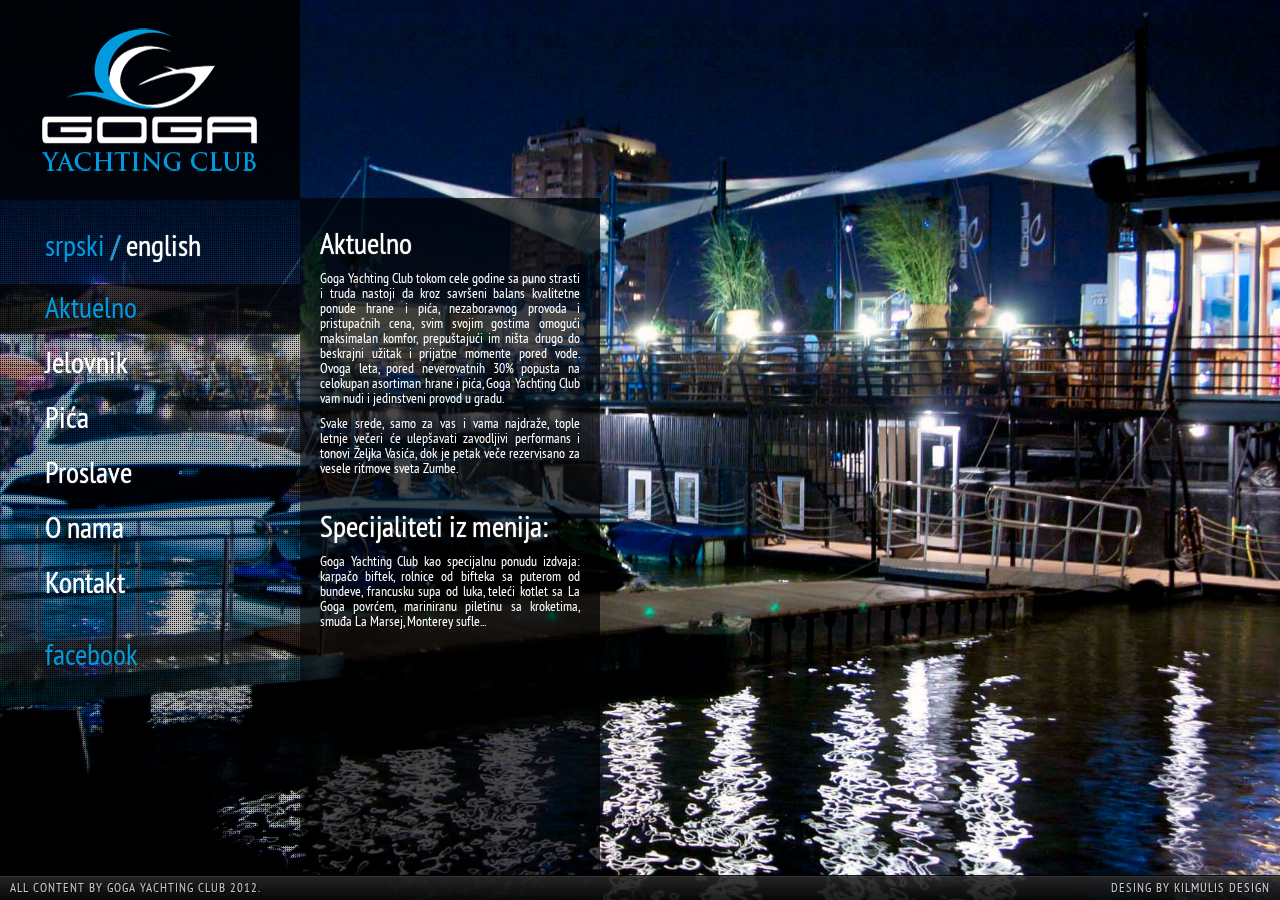
<file: index.html>
<!DOCTYPE html>

<html lang="sr-RS">

    <head>

        <title>Goga Yachting Club</title>

		<meta charset="utf-8">

        <meta name="description" content="" />

        <meta name="keywords" content=""/>



		<link rel="shortcut icon" href="../favicon.ico" type="image/x-icon"/>

        <link rel="stylesheet" type="text/css" href="css/style.css" />

		<link rel="stylesheet" href="css/supersized.css" type="text/css" media="screen" />

		<link rel="stylesheet" href="theme/supersized.shutter.css" type="text/css" media="screen" />



		<script type="text/javascript" src="js/jquery-1.5.2.min.js"></script>

		<script type="text/javascript" src="js/supersized.3.2.7.min.js"></script>

		<script type="text/javascript" src="theme/supersized.shutter.js"></script>


		<script type="text/javascript">

			jQuery(function($){

				

				$.supersized({

				

					// Functionality

					slide_interval          :   5000,		// Length between transitions

					transition              :   1, 			// 0-None, 1-Fade, 2-Slide Top, 3-Slide Right, 4-Slide Bottom, 5-Slide Left, 6-Carousel Right, 7-Carousel Left

					transition_speed		:	800,		// Speed of transition

															   

					// Components							

					slide_links				:	'blank',	// Individual links for each slide (Options: false, 'num', 'name', 'blank')

					slides 					:  	[			// Slideshow Images


														
														{image : 'images/background/GOGA%20sa%20marine.jpg', title : 'GOGA sa marine', thumb : 'images/background/GOGA%20sa%20marine.jpg', url : '#'},
														
														{image : 'images/background/GOGA%20Ambijent.jpg', title : 'GOGA Ambijent', thumb : 'images/background/GOGA%20Ambijent.jpg', url : '#'},  

														{image : 
'images/background/GOGA%20Lignje.jpg', title : 'GOGA Lignje', thumb : 'images/background/GOGA%20Lignje.jpg', url : '#'},

														{image : 
'images/background/GOGA%20Ambijent%20nocu.jpg', title : 'GOGA Ambijent noću', thumb : 'images/background/GOGA%20Ambijent%20nocu.jpg', url : '#'},

														{image : 
'images/background/GOGA%20Marina.jpg', title : 'GOGA Marina', thumb : 'images/background/GOGA%20Marina.jpg', url : '#'},

														{image : 
'images/background/GOGA%20Proslave.jpg', title : 'GOGA Proslave', thumb : 'images/background/GOGA%20Proslave.jpg', url : '#'},

														{image : 
'images/background/GOGA%20Night.jpg', title : 'GOGA Night', thumb : 'images/background/GOGA%20Night.jpg', url : '#'},

														{image : 
'images/background/GOGA%20Monterey%20sufle.jpg', title : 'GOGA Monterey sufle', thumb : 'images/background/GOGA%20Monterey%20sufle.jpg', url : '#'},

														{image : 
'images/background/GOGA%20Brod.jpg', title : 'GOGA Brod', thumb : 'images/background/GOGA%20Brod.jpg', url : '#'},

														{image : 
'images/background/GOGA%20Night%20life.jpg', title : 'GOGA Night life', thumb : 'images/background/GOGA%20Night%20life.jpg', url : '#'}

												]

					

				});

		    });

		    

		</script>

   </head>

<body>



		<div id="bf_container" class="bf_container">



			<div id="bf_background" class="bf_background">

				<img src="images/background/default.png" alt="image1" style="display:none;"/>

				<div class="bf_overlay"></div>

			</div>



				<div class="lang-switch">

				<a class="current" href="#" title="srpski">srpski </a> <span class="separator"> / </span> <a href="http://kilmulis.com/TEST/gogayc/en/" title="english">english</a>

				</div>

			

			<div id="bf_page_menu" class="bf_menu" >

				<img class="title" src="images/logo.png" alt="Goga Yachting Club" />

				

				<ul>

					<li><a class="current" href="#" data-content="aktuelno"><span class="bf_hover"></span><span>Aktuelno</span></a></li>

					<li><a href="jelovnik.html" data-content="jelovnik"><span class="bf_hover"></span><span>Jelovnik</span></a></li>

					<li><a href="pica.html" data-content="pica"><span class="bf_hover"></span><span>Pića</span></a></li>

					<li><a href="proslave.html" data-content="proslave"><span class="bf_hover"></span><span>Proslave</span></a></li>

					<li><a href="onama.html" data-content="onama"><span class="bf_hover"></span><span>O nama</span></a></li>

					<li><a href="kontakt.html" data-content="kontakt"><span class="bf_hover"></span><span>Kontakt</span></a></li>					

				</ul>

				<a class="face" target="_blank" href="http://www.facebook.com/pages/Yachting-Club-Goga/444562198891926" title="Facebook">facebook</a>

			</div>



			<div class="bf_page" id="aktuelno" style="display:block;">

				<div class="bf_content_text">

					<h2>Aktuelno</h2>

					<p>Goga Yachting Club tokom cele godine sa puno strasti i truda nastoji da kroz savršeni balans  kvalitetne ponude hrane i pića, nezaboravnog provoda i pristupačnih cena, svim svojim gostima omogući maksimalan komfor, prepuštajući im ništa drugo do beskrajni užitak i prijatne momente pored vode. Ovoga leta, pored neverovatnih 30% popusta na celokupan asortiman hrane i pića, Goga Yachting Club vam nudi i jedinstveni provod u gradu. </p>
                    
					<p>Svake srede, samo za vas i vama najdraže, tople letnje večeri će ulepšavati zavodljivi performans i tonovi Željka Vasića, dok je petak veče rezervisano za vesele ritmove sveta Zumbe.</p>

					<h2>Specijaliteti iz menija:</h2>

<p>Goga Yachting Club kao specijalnu ponudu izdvaja: karpačo biftek, rolnice od bifteka sa puterom od bundeve, francusku supa od luka, teleći kotlet sa La Goga povrćem, mariniranu piletinu sa kroketima, smuđa La Marsej, Monterey sufle...</p>


				</div>

			</div>

			

		</div>





	<div class="bf_footer">

	<!--Control Bar-->

	<div id="controls-wrapper" class="load-item">

		<div id="controls">

			<a class="bf_left" href="http://www.gogaclub.com/">All content by <span>GOGA YACHTING CLUB 2012.</span></a>

			<a href="http://www.kilmulis.com" target="_blank">desing by KILMULIS design</a>

		</div>

	</div>

	</div>

		<!-- The JavaScript -->

		<!-- the mousewheel plugin - optional to provide mousewheel support -->

		<script type="text/javascript" src="js/jquery.mousewheel.js"></script>

		<script type="text/javascript" src="js/jquery.template.js"></script>

<script type="text/javascript">
 
  var _gaq = _gaq || [];
  _gaq.push(['_setAccount', 'UA-22952332-19']);
  _gaq.push(['_trackPageview']);
 
  (function() {
    var ga = document.createElement('script'); ga.type = 'text/javascript'; ga.async = true;
    ga.src = ('https:' == document.location.protocol ? 'https://ssl' : 'http://www') + '.google-analytics.com/ga.js';
    var s = document.getElementsByTagName('script')[0]; s.parentNode.insertBefore(ga, s);
  })();
 
</script>
    </body>

</html>
</file>
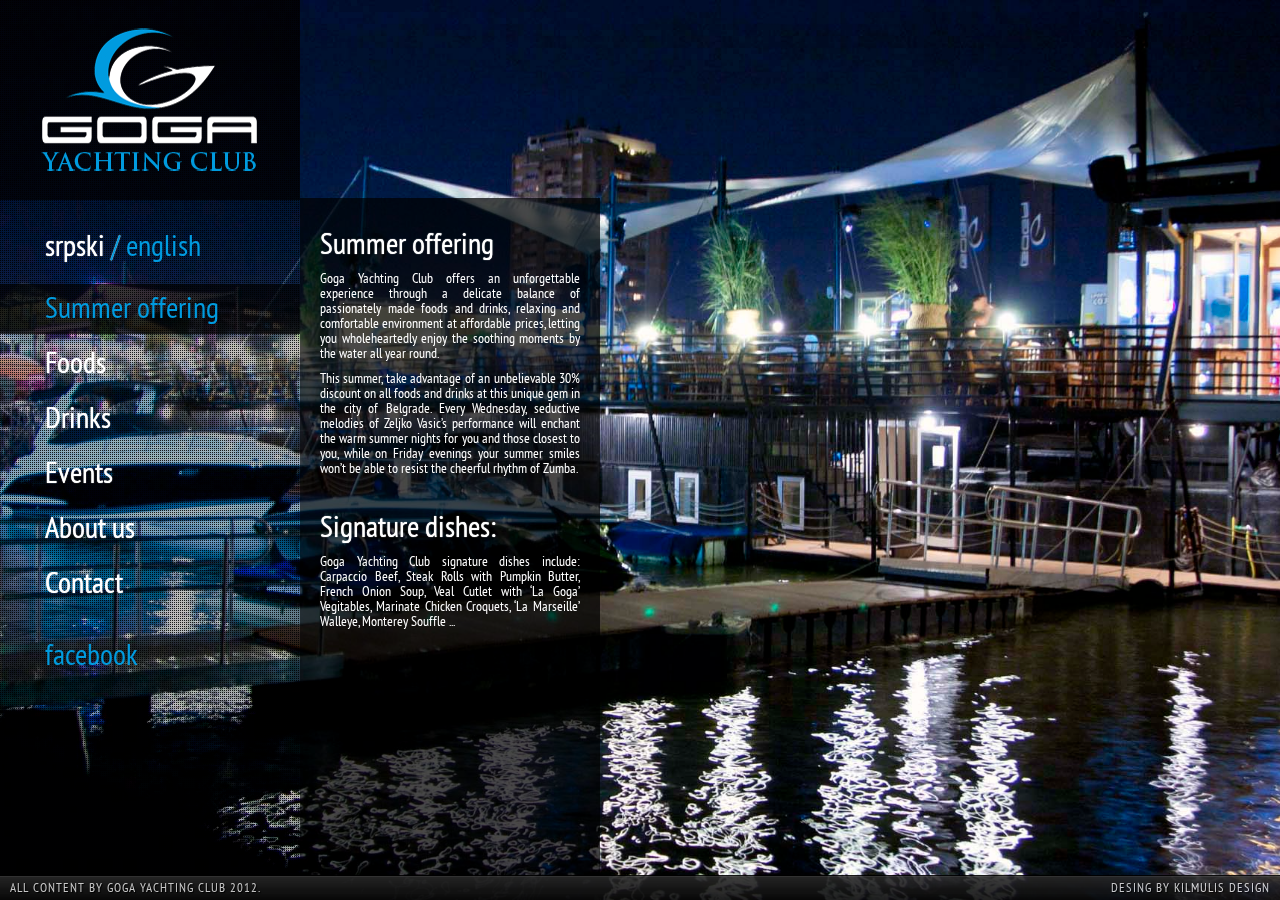
<file: en/index.html>
<!DOCTYPE html>

<html lang="en-US">

    <head>

        <title>Goga Yachting Club</title>

		<meta charset="utf-8">

        <meta name="description" content="" />

        <meta name="keywords" content=""/>



		<link rel="shortcut icon" href="../favicon.ico" type="image/x-icon"/>

        <link rel="stylesheet" type="text/css" href="css/style.css" />

		<link rel="stylesheet" href="css/supersized.css" type="text/css" media="screen" />

		<link rel="stylesheet" href="theme/supersized.shutter.css" type="text/css" media="screen" />



		<script type="text/javascript" src="js/jquery-1.5.2.min.js"></script>

		<script type="text/javascript" src="js/supersized.3.2.7.min.js"></script>

		<script type="text/javascript" src="theme/supersized.shutter.js"></script>


		<script type="text/javascript">

			jQuery(function($){

				

				$.supersized({

				

					// Functionality

					slide_interval          :   5000,		// Length between transitions

					transition              :   1, 			// 0-None, 1-Fade, 2-Slide Top, 3-Slide Right, 4-Slide Bottom, 5-Slide Left, 6-Carousel Right, 7-Carousel Left

					transition_speed		:	800,		// Speed of transition

															   

					// Components							

					slide_links				:	'blank',	// Individual links for each slide (Options: false, 'num', 'name', 'blank')

					slides 					:  	[			// Slideshow Images

														{image : 'images/background/GOGA%20sa%20marine.jpg', title : 'GOGA sa marine', thumb : 'images/background/GOGA%20sa%20marine.jpg', url : '#'},
														
														{image : 'images/background/GOGA%20Ambijent.jpg', title : 'GOGA Ambijent', thumb : 'images/background/GOGA%20Ambijent.jpg', url : '#'},  

														{image : 
'images/background/GOGA%20Lignje.jpg', title : 'GOGA Lignje', thumb : 'images/background/GOGA%20Lignje.jpg', url : '#'},

														{image : 
'images/background/GOGA%20Ambijent%20nocu.jpg', title : 'GOGA Ambijent noću', thumb : 'images/background/GOGA%20Ambijent%20nocu.jpg', url : '#'},

														{image : 
'images/background/GOGA%20Marina.jpg', title : 'GOGA Marina', thumb : 'images/background/GOGA%20Marina.jpg', url : '#'},

														{image : 
'images/background/GOGA%20Proslave.jpg', title : 'GOGA Proslave', thumb : 'images/background/GOGA%20Proslave.jpg', url : '#'},

														{image : 
'images/background/GOGA%20Night.jpg', title : 'GOGA Night', thumb : 'images/background/GOGA%20Night.jpg', url : '#'},

														{image : 
'images/background/GOGA%20Monterey%20sufle.jpg', title : 'GOGA Monterey sufle', thumb : 'images/background/GOGA%20Monterey%20sufle.jpg', url : '#'},

														{image : 
'images/background/GOGA%20Brod.jpg', title : 'GOGA Brod', thumb : 'images/background/GOGA%20Brod.jpg', url : '#'},

														{image : 
'images/background/GOGA%20Night%20life.jpg', title : 'GOGA Night life', thumb : 'images/background/GOGA%20Night%20life.jpg', url : '#'}

												]

					

				});

		    });

		    

		</script>

   </head>

<body>



		<div id="bf_container" class="bf_container">



			<div id="bf_background" class="bf_background">

				<img src="images/background/default.png" alt="image1" style="display:none;"/>

				<div class="bf_overlay"></div>

			</div>



				<div class="lang-switch">

				<a href="http://kilmulis.com/TEST/gogayc/" title="srpski">srpski </a> <span class="separator"> / </span> <a class="current" href="#" title="english">english</a>

				</div>

			

			<div id="bf_page_menu" class="bf_menu" >

				<img class="title" src="images/logo.png" alt="Goga Yachting Club" />

				

				<ul>

					<li><a class="current" href="#" data-content="aktuelno"><span class="bf_hover"></span><span>Summer offering</span></a></li>

					<li><a href="jelovnik.html" data-content="jelovnik"><span class="bf_hover"></span><span>Foods</span></a></li>

					<li><a href="pica.html" data-content="pica"><span class="bf_hover"></span><span>Drinks</span></a></li>

					<li><a href="proslave.html" data-content="proslave"><span class="bf_hover"></span><span>Events</span></a></li>

					<li><a href="onama.html" data-content="onama"><span class="bf_hover"></span><span>About us</span></a></li>

					<li><a href="kontakt.html" data-content="kontakt"><span class="bf_hover"></span><span>Contact</span></a></li>					

				</ul>

				<a class="face" target="_blank" href="http://www.facebook.com/pages/Yachting-Club-Goga/444562198891926" title="Facebook">facebook</a>

			</div>



			<div class="bf_page" id="aktuelno" style="display:block;">

				<div class="bf_content_text">

					<h2>Summer offering</h2>

					<p>Goga Yachting Club offers an unforgettable experience through a delicate balance of passionately made foods and drinks, relaxing and comfortable environment at affordable prices, letting you wholeheartedly enjoy the soothing moments by the water all year round. </p>
                    
					<p>This summer, take advantage of an unbelievable 30% discount on all foods and drinks at this unique gem in the city of Belgrade. Every Wednesday, seductive melodies of Zeljko Vasic’s performance will enchant the warm summer nights for you and those closest to you, while on Friday evenings your summer smiles won’t be able to resist the cheerful rhythm of Zumba.</p>

					<h2>Signature dishes:</h2>

<p>Goga Yachting Club signature dishes include: Carpaccio Beef, Steak Rolls with Pumpkin Butter, French Onion Soup, Veal Cutlet with ‘La Goga’ Vegitables, Marinate Chicken Croquets, ‘La Marseille’ Walleye, Monterey Souffle ...</p>

				</div>

			</div>

			

		</div>





	<div class="bf_footer">

	<!--Control Bar-->

	<div id="controls-wrapper" class="load-item">

		<div id="controls">

			<a class="bf_left" href="http://www.gogaclub.com/">All content by <span>GOGA YACHTING CLUB 2012.</span></a>

			<a href="http://www.kilmulis.com" target="_blank">desing by KILMULIS design</a>

		</div>

	</div>

	</div>

		<!-- The JavaScript -->

		<!-- the mousewheel plugin - optional to provide mousewheel support -->

		<script type="text/javascript" src="js/jquery.mousewheel.js"></script>

		<script type="text/javascript" src="js/jquery.template.js"></script>

<script type="text/javascript">
 
  var _gaq = _gaq || [];
  _gaq.push(['_setAccount', 'UA-22952332-19']);
  _gaq.push(['_trackPageview']);
 
  (function() {
    var ga = document.createElement('script'); ga.type = 'text/javascript'; ga.async = true;
    ga.src = ('https:' == document.location.protocol ? 'https://ssl' : 'http://www') + '.google-analytics.com/ga.js';
    var s = document.getElementsByTagName('script')[0]; s.parentNode.insertBefore(ga, s);
  })();
 
</script>
    </body>

</html>
</file>
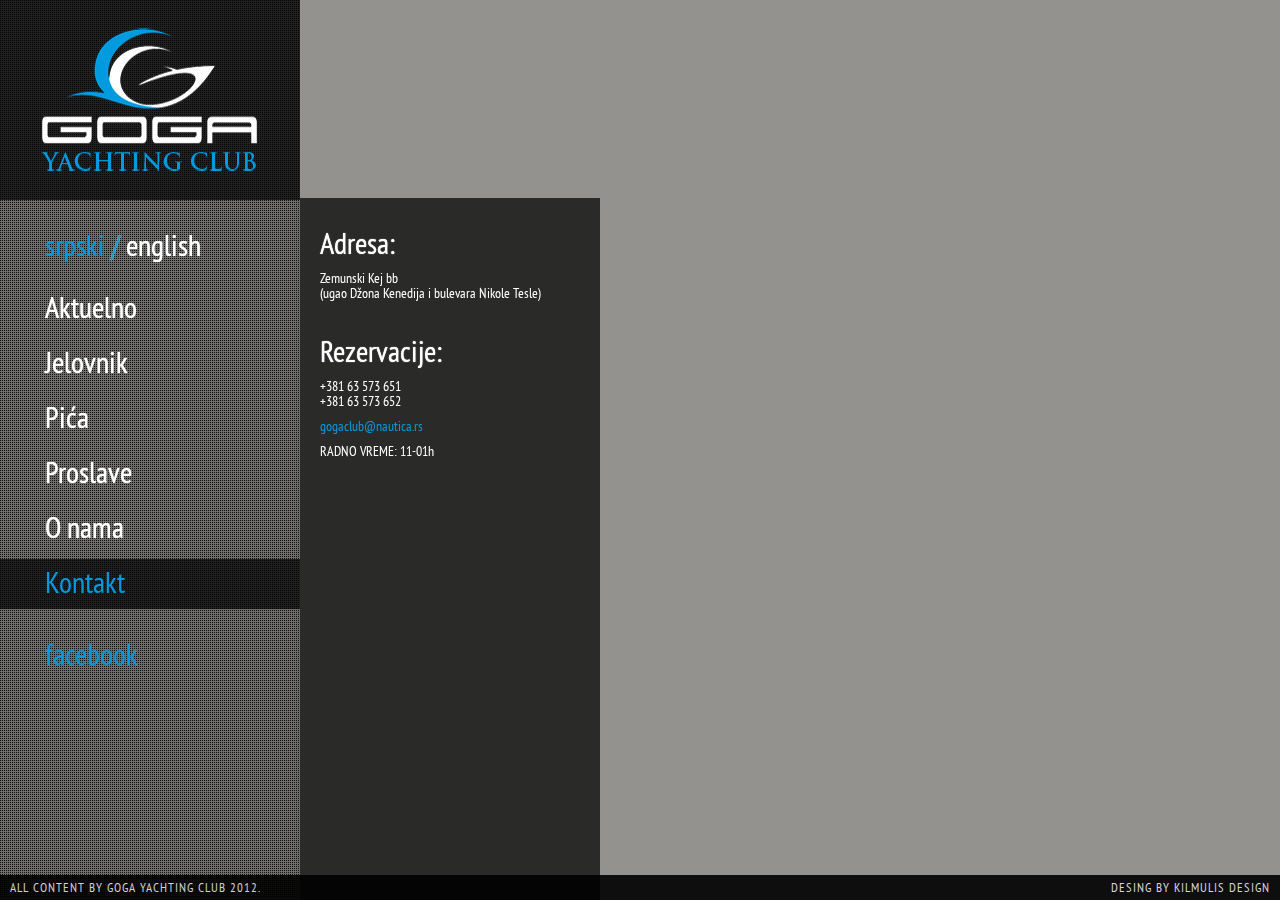
<file: kontakt.html>
<!DOCTYPE html>
<html lang="sr-RS">
    <head>
        <title>Goga Yachting Club</title>
		<meta charset="utf-8">
        <meta name="description" content="" />
        <meta name="keywords" content=""/>

		<link rel="shortcut icon" href="../favicon.ico" type="image/x-icon"/>
        <link rel="stylesheet" type="text/css" href="css/style.css" />

		<script type="text/javascript" src="js/jquery-1.5.2.min.js"></script>
		<script src="http://maps.google.com/maps/api/js?sensor=true" type="text/javascript"></script>
		<script type="text/javascript" src="js/gmap3.min.js"></script>
		<script type="text/javascript" src="js/map.js"></script>
    </head>
<body>
		<!--<div id="map"></div>-->
		<div id="map2" style="width:100%;height:100%;background-color:#E5E3DF;z-index:1;"></div>
		<div id="bf_container" class="bf_container">

			<div id="bf_background" class="bf_background">
				<img src="images/background/default.png" alt="image1" style="display:none;"/>
				<div class="bf_overlay"></div>
			</div>

				<div class="lang-switch">
				<a class="current" href="#" title="srpski">srpski </a> <span class="separator"> / </span> <a href="http://kilmulis.com/TEST/gogayc/en/" title="english">english</a>
				</div>
			
			<div id="bf_page_menu" class="bf_menu" >
				<img class="title" src="images/logo.png" alt="Goga Yachting Club" />

				<ul>
					<li><a href="index.html" data-content="aktuelno"><span class="bf_hover"></span><span>Aktuelno</span></a></li>

					<li><a href="jelovnik.html" data-content="jelovnik"><span class="bf_hover"></span><span>Jelovnik</span></a></li>

					<li><a href="pica.html" data-content="pica"><span class="bf_hover"></span><span>Pića</span></a></li>

					<li><a href="proslave.html" data-content="proslave"><span class="bf_hover"></span><span>Proslave</span></a></li>

					<li><a href="onama.html" data-content="onama"><span class="bf_hover"></span><span>O nama</span></a></li>

					<li><a class="ext current" href="#" data-content="kontakt"><span class="bf_hover"></span><span>Kontakt</span></a></li>				
				</ul>

				<a class="face" target="_blank" href="http://www.facebook.com/pages/Yachting-Club-Goga/444562198891926" title="Facebook">facebook</a>

			</div>

			
			<div class="bf_page" id="kontakt" style="display:block !important;">

				<div class="bf_content_text">

					<h2>Adresa:</h2>

					<p>Zemunski Kej bb<br>
 (ugao Džona Kenedija i bulevara Nikole Tesle)</p>
 
 					<h2>Rezervacije:</h2>

					<p>+381 63 573 651<br>
 +381 63 573 652</p>
 					<p><a class="" href="mailto:gogaclub@nautica.rs">gogaclub@nautica.rs</a></p>
					<p>RADNO VREME: 11-01h</p>
				</div>

			</div>				

		</div>


    	<div class="bf_footer">
	<!--Control Bar-->
	<div id="controls-wrapper" class="load-item">
		<div id="controls">
			<a class="bf_left" href="http://www.gogaclub.com/">All content by <span>GOGA YACHTING CLUB 2012.</span></a>
			<a href="http://kilmulis.com">desing by KILMULIS design</a>
		</div>
	</div>
	</div>
		<!-- The JavaScript -->
		<!-- the mousewheel plugin - optional to provide mousewheel support -->
		<script type="text/javascript" src="js/jquery.mousewheel.js"></script>
		<script type="text/javascript" src="js/jquery.template.js"></script>

		<script type="text/javascript">
 		  var _gaq = _gaq || [];
		  _gaq.push(['_setAccount', 'UA-22952332-19']);
		  _gaq.push(['_trackPageview']);
		 
		  (function() {
		    var ga = document.createElement('script'); ga.type = 'text/javascript'; ga.async = true;
		    ga.src = ('https:' == document.location.protocol ? 'https://ssl' : 'http://www') + '.google-analytics.com/ga.js';
		    var s = document.getElementsByTagName('script')[0]; s.parentNode.insertBefore(ga, s);
		  })();
		</script>
    </body>
</html>
</file>
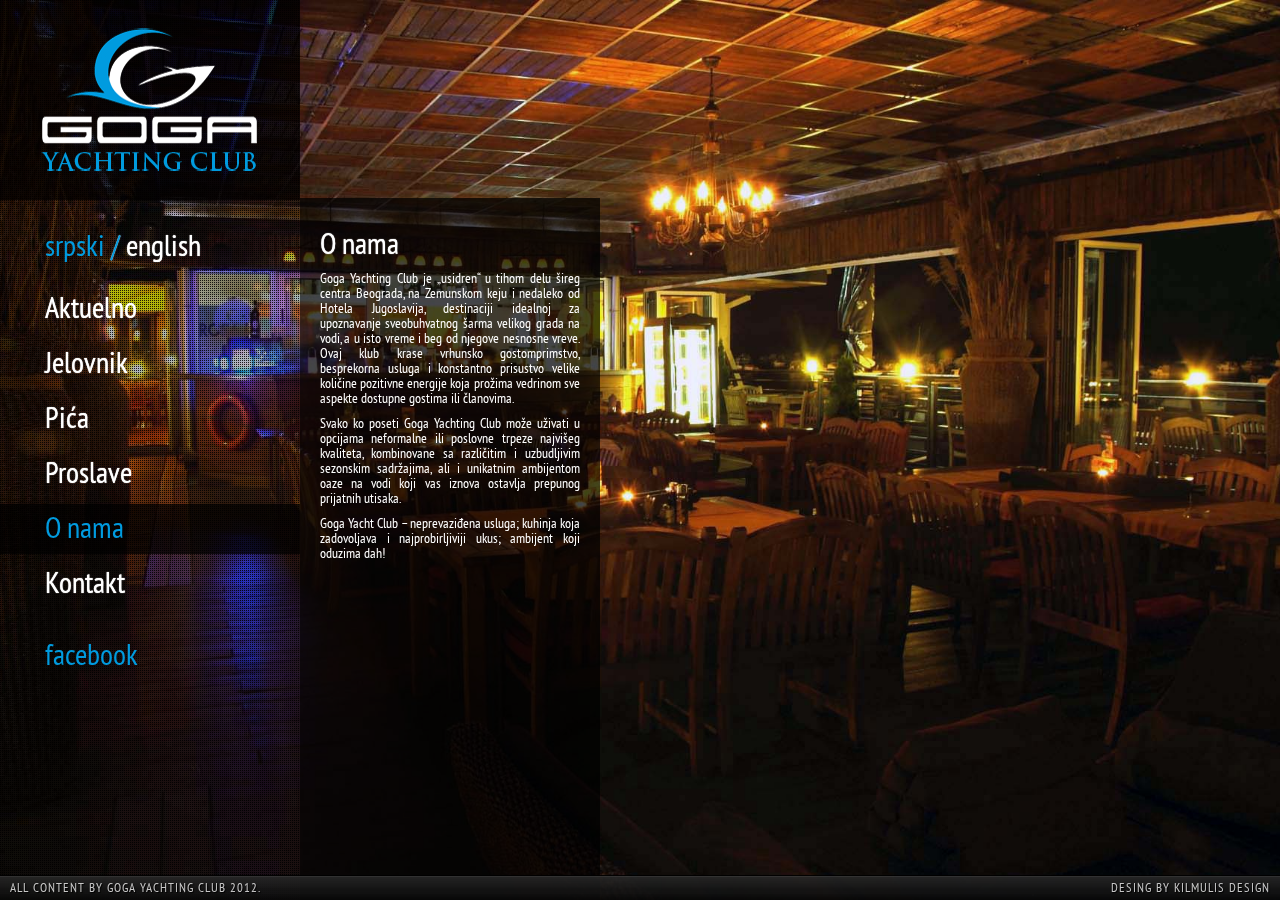
<file: onama.html>
<!DOCTYPE html>

<html lang="sr-RS">

    <head>

        <title>Goga Yachting Club</title>

		<meta charset="utf-8">

        <meta name="description" content="" />

        <meta name="keywords" content=""/>



		<link rel="shortcut icon" href="../favicon.ico" type="image/x-icon"/>

        <link rel="stylesheet" type="text/css" href="css/style.css" />

		<link rel="stylesheet" href="css/supersized.css" type="text/css" media="screen" />

		<link rel="stylesheet" href="theme/supersized.shutter.css" type="text/css" media="screen" />



		<script type="text/javascript" src="js/jquery-1.5.2.min.js"></script>

		<script type="text/javascript" src="js/supersized.3.2.7.min.js"></script>

		<script type="text/javascript" src="theme/supersized.shutter.js"></script>



		<script type="text/javascript">

			jQuery(function($){

				

				$.supersized({

				

					// Functionality

					slide_interval          :   5000,		// Length between transitions

					transition              :   1, 			// 0-None, 1-Fade, 2-Slide Top, 3-Slide Right, 4-Slide Bottom, 5-Slide Left, 6-Carousel Right, 7-Carousel Left

					transition_speed		:	800,		// Speed of transition

															   

					// Components							

					slide_links				:	'blank',	// Individual links for each slide (Options: false, 'num', 'name', 'blank')

					slides 					:  	[			// Slideshow Images


														

														{image : 
'images/background/GOGA%20Ambijent%20nocu.jpg', title : 'GOGA Ambijent noću', thumb : 'images/background/GOGA%20Ambijent%20nocu.jpg', url : '#'},

														{image : 
'images/background/GOGA%20Marina.jpg', title : 'GOGA Marina', thumb : 'images/background/GOGA%20Marina.jpg', url : '#'},

														{image : 
'images/background/GOGA%20Proslave.jpg', title : 'GOGA Proslave', thumb : 'images/background/GOGA%20Proslave.jpg', url : '#'},

														{image : 
'images/background/GOGA%20Night.jpg', title : 'GOGA Night', thumb : 'images/background/GOGA%20Night.jpg', url : '#'},

														{image : 
'images/background/GOGA%20Monterey%20sufle.jpg', title : 'GOGA Monterey sufle', thumb : 'images/background/GOGA%20Monterey%20sufle.jpg', url : '#'},

														{image : 
'images/background/GOGA%20Brod.jpg', title : 'GOGA Brod', thumb : 'images/background/GOGA%20Brod.jpg', url : '#'},

														{image : 
'images/background/GOGA%20Night%20life.jpg', title : 'GOGA Night life', thumb : 'images/background/GOGA%20Night%20life.jpg', url : '#'},

														{image : 'images/background/GOGA%20sa%20marine.jpg', title : 'GOGA sa marine', thumb : 'images/background/GOGA%20sa%20marine.jpg', url : '#'},
														
														{image : 'images/background/GOGA%20Ambijent.jpg', title : 'GOGA Ambijent', thumb : 'images/background/GOGA%20Ambijent.jpg', url : '#'},  

														{image : 
'images/background/GOGA%20Lignje.jpg', title : 'GOGA Lignje', thumb : 'images/background/GOGA%20Lignje.jpg', url : '#'}

												]


					

				});

		    });

		    

		</script>

    </head>

<body>



		<div id="bf_container" class="bf_container">



			<div id="bf_background" class="bf_background">

				<img src="images/background/default.png" alt="image1" style="display:none;"/>

				<div class="bf_overlay"></div>

			</div>



				<div class="lang-switch">

				<a class="current" href="#" title="srpski">srpski </a> <span class="separator"> / </span> <a href="http://kilmulis.com/TEST/gogayc/en/" title="english">english</a>

				</div>

			

			<div id="bf_page_menu" class="bf_menu" >

				<img class="title" src="images/logo.png" alt="Goga Yachting Club" />



				

				<ul>

					<li><a href="index.html" data-content="aktuelno"><span class="bf_hover"></span><span>Aktuelno</span></a></li>

					<li><a href="jelovnik.html" data-content="jelovnik"><span class="bf_hover"></span><span>Jelovnik</span></a></li>

					<li><a href="pica.html" data-content="pica"><span class="bf_hover"></span><span>Pića</span></a></li>

					<li><a href="proslave.html" data-content="proslave"><span class="bf_hover"></span><span>Proslave</span></a></li>

					<li><a class="current" href="#" data-content="onama"><span class="bf_hover"></span><span>O nama</span></a></li>

					<li><a href="kontakt.html" data-content="kontakt"><span class="bf_hover"></span><span>Kontakt</span></a></li>					

				</ul>

				<a class="face" target="_blank" href="http://www.facebook.com/pages/Yachting-Club-Goga/444562198891926" title="Facebook">facebook</a>

			</div>



			<div class="bf_page" id="onama" style="display:block;">

				<div class="bf_content_text">

					<h2>O nama</h2>

					<p>Goga Yachting Club je „usidren“ u tihom delu šireg centra Beograda, na Zemunskom keju i nedaleko od Hotela Jugoslavija, destinaciji idealnoj za upoznavanje sveobuhvatnog šarma velikog grada na vodi, a u isto vreme i beg od njegove nesnosne vreve. Ovaj klub krase vrhunsko gostomprimstvo, besprekorna usluga i konstantno prisustvo velike količine pozitivne energije koja prožima vedrinom sve aspekte dostupne gostima ili članovima. </p>
<p>Svako ko poseti Goga Yachting Club može uživati u opcijama neformalne ili poslovne trpeze najvišeg kvaliteta, kombinovane sa različitim i uzbudljivim sezonskim sadržajima, ali i unikatnim ambijentom oaze na vodi koji vas iznova ostavlja prepunog prijatnih utisaka. 
</p>
<p>Goga Yacht Club – neprevaziđena usluga; kuhinja koja zadovoljava i najprobirljiviji ukus; ambijent koji oduzima dah! 
</p>

				</div>

			</div>

		</div>



    	<div class="bf_footer">

	<!--Control Bar-->

	<div id="controls-wrapper" class="load-item">

		<div id="controls">

			<a class="bf_left" href="http://www.gogaclub.com/">All content by <span>GOGA YACHTING CLUB 2012.</span></a>

			<a href="http://www.kilmulis.com" target="_blank">desing by KILMULIS design</a>

		</div>

	</div>

	</div>

		<!-- The JavaScript -->

		<!-- the mousewheel plugin - optional to provide mousewheel support -->

		<script type="text/javascript" src="js/jquery.mousewheel.js"></script>

		<script type="text/javascript" src="js/jquery.template.js"></script>

<script type="text/javascript">
 
  var _gaq = _gaq || [];
  _gaq.push(['_setAccount', 'UA-22952332-19']);
  _gaq.push(['_trackPageview']);
 
  (function() {
    var ga = document.createElement('script'); ga.type = 'text/javascript'; ga.async = true;
    ga.src = ('https:' == document.location.protocol ? 'https://ssl' : 'http://www') + '.google-analytics.com/ga.js';
    var s = document.getElementsByTagName('script')[0]; s.parentNode.insertBefore(ga, s);
  })();
 
</script>
    </body>

</html>
</file>
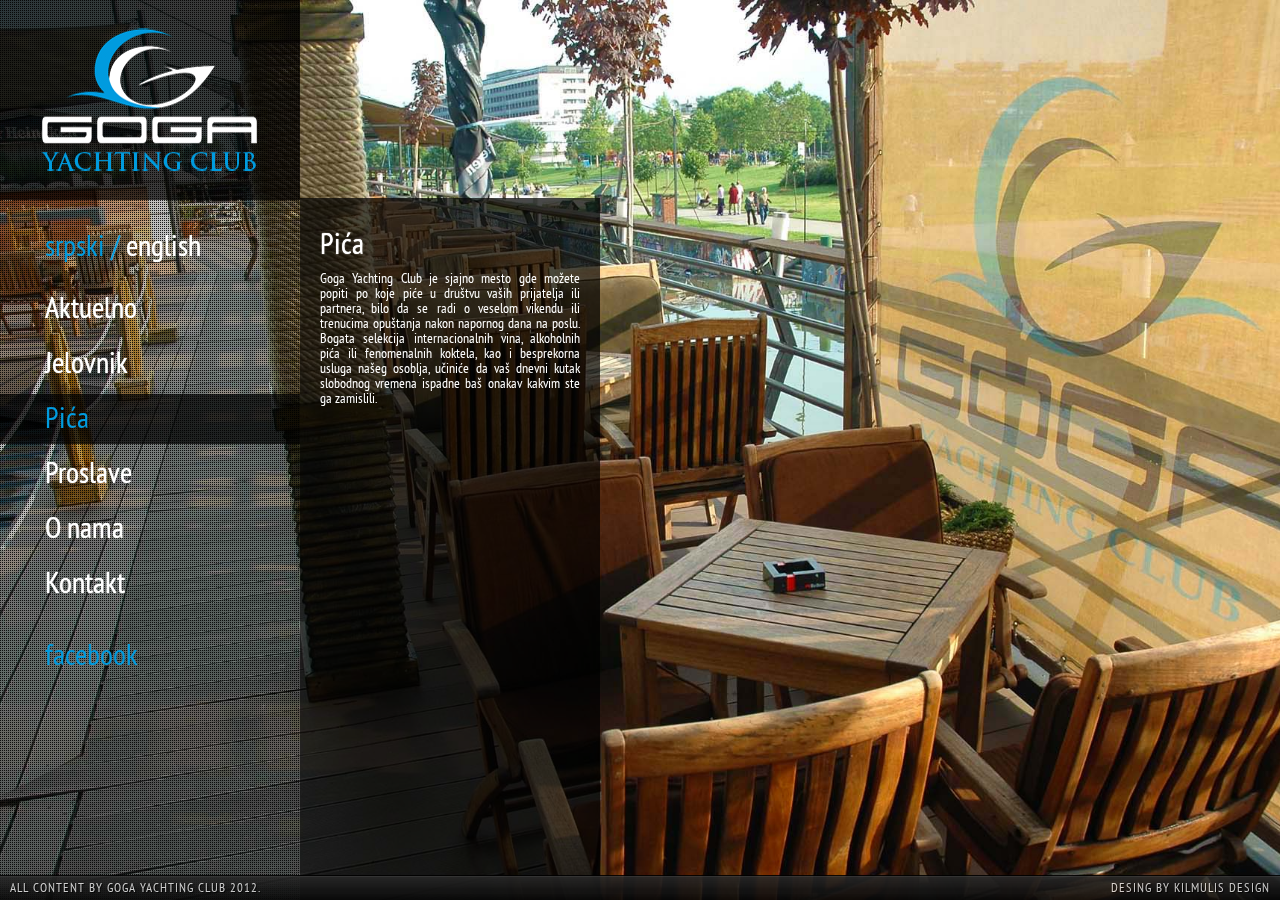
<file: pica.html>
<!DOCTYPE html>

<html lang="sr-RS">

    <head>

        <title>Goga Yachting Club</title>

		<meta charset="utf-8">

        <meta name="description" content="" />

        <meta name="keywords" content=""/>



		<link rel="shortcut icon" href="../favicon.ico" type="image/x-icon"/>

        <link rel="stylesheet" type="text/css" href="css/style.css" />

		<link rel="stylesheet" href="css/supersized.css" type="text/css" media="screen" />

		<link rel="stylesheet" href="theme/supersized.shutter.css" type="text/css" media="screen" />



		<script type="text/javascript" src="js/jquery-1.5.2.min.js"></script>

		<script type="text/javascript" src="js/supersized.3.2.7.min.js"></script>

		<script type="text/javascript" src="theme/supersized.shutter.js"></script>


		<script type="text/javascript">

			jQuery(function($){

				

				$.supersized({

				

					// Functionality

					slide_interval          :   5000,		// Length between transitions

					transition              :   1, 			// 0-None, 1-Fade, 2-Slide Top, 3-Slide Right, 4-Slide Bottom, 5-Slide Left, 6-Carousel Right, 7-Carousel Left

					transition_speed		:	800,		// Speed of transition

															   

					// Components							

					slide_links				:	'blank',	// Individual links for each slide (Options: false, 'num', 'name', 'blank')

					slides 					:  	[			// Slideshow Images


													
														
														{image : 'images/background/GOGA%20Ambijent.jpg', title : 'GOGA Ambijent', thumb : 'images/background/GOGA%20Ambijent.jpg', url : '#'},  

														{image : 
'images/background/GOGA%20Lignje.jpg', title : 'GOGA Lignje', thumb : 'images/background/GOGA%20Lignje.jpg', url : '#'},

														{image : 
'images/background/GOGA%20Ambijent%20nocu.jpg', title : 'GOGA Ambijent noću', thumb : 'images/background/GOGA%20Ambijent%20nocu.jpg', url : '#'},

														{image : 
'images/background/GOGA%20Marina.jpg', title : 'GOGA Marina', thumb : 'images/background/GOGA%20Marina.jpg', url : '#'},

														{image : 
'images/background/GOGA%20Proslave.jpg', title : 'GOGA Proslave', thumb : 'images/background/GOGA%20Proslave.jpg', url : '#'},

														{image : 
'images/background/GOGA%20Night.jpg', title : 'GOGA Night', thumb : 'images/background/GOGA%20Night.jpg', url : '#'},

														{image : 
'images/background/GOGA%20Monterey%20sufle.jpg', title : 'GOGA Monterey sufle', thumb : 'images/background/GOGA%20Monterey%20sufle.jpg', url : '#'},

														{image : 
'images/background/GOGA%20Brod.jpg', title : 'GOGA Brod', thumb : 'images/background/GOGA%20Brod.jpg', url : '#'},

														{image : 
'images/background/GOGA%20Night%20life.jpg', title : 'GOGA Night life', thumb : 'images/background/GOGA%20Night%20life.jpg', url : '#'},

														{image : 'images/background/GOGA%20sa%20marine.jpg', title : 'GOGA sa marine', thumb : 'images/background/GOGA%20sa%20marine.jpg', url : '#'}

												]


					

				});

		    });

		    

		</script>

    </head>

<body>



		<div id="bf_container" class="bf_container">



			<div id="bf_background" class="bf_background">

				<img src="images/background/default.png" alt="image1" style="display:none;"/>

				<div class="bf_overlay"></div>

			</div>



				<div class="lang-switch">

				<a class="current" href="#" title="srpski">srpski </a> <span class="separator"> / </span> <a href="http://kilmulis.com/TEST/gogayc/en/" title="english">english</a>

				</div>

			

			<div id="bf_page_menu" class="bf_menu" >

				<img class="title" src="images/logo.png" alt="Goga Yachting Club" />



				<ul>

					<li><a href="index.html" data-content="aktuelno"><span class="bf_hover"></span><span>Aktuelno</span></a></li>

					<li><a href="jelovnik.html" data-content="jelovnik"><span class="bf_hover"></span><span>Jelovnik</span></a></li>

					<li><a class="ext current" href="#" data-content="pica"><span class="bf_hover"></span><span>Pića</span></a></li>

					<li><a href="proslave.html" data-content="proslave"><span class="bf_hover"></span><span>Proslave</span></a></li>

					<li><a href="onama.html" data-content="onama"><span class="bf_hover"></span><span>O nama</span></a></li>

					<li><a href="kontakt.html" data-content="kontakt"><span class="bf_hover"></span><span>Kontakt</span></a></li>					

				</ul>

				<a class="face" target="_blank" href="http://www.facebook.com/pages/Yachting-Club-Goga/444562198891926" title="Facebook">facebook</a>

			</div>



			<div class="bf_page" id="pica" style="display:block;">

				<div class="bf_content_text">

					<h2>Pića</h2>

					<p>Goga Yachting Club je sjajno mesto gde možete popiti po koje piće u društvu vaših prijatelja ili partnera, bilo da se radi o veselom vikendu ili trenucima opuštanja nakon napornog dana na poslu. Bogata selekcija internacionalnih vina, alkoholnih pića ili fenomenalnih koktela, kao i besprekorna usluga našeg osoblja, učiniće da vaš dnevni kutak slobodnog vremena ispadne baš onakav kakvim ste ga zamislili. </p>


				</div>

				<div id="bf_gallery" class="bf_gallery">

					<a id="bf_close" href="#" class="bf_close"></a>

					<div class="bf_nav">

						<a id="bf_prev" href="#" class="bf_prev"></a>

						<a id="bf_next" href="#" class="bf_next"></a>

					</div>

					<div class="bf_gallery_wrapper">

						<img class="title-g" src="images/logo-g.png" alt="Goga Yachting Club" />

						<div class="bf_gallery_item">

							<div class="bf_heading"><h2>Pizza Rustica</h2></div>

							<div class="bf_desc">

								<p>Fresh ingredients and authentic flavours</p>

							</div>

							<img src="images/foreground/1.jpg" alt="image1" data-bgimg="images/background/1.jpg" />

						</div>

						<div class="bf_gallery_item">

							<div class="bf_heading"><h2>Pizza Quattro Stagioni</h2></div>

							<div class="bf_desc">

								<p>Originality meets tradition</p>

							</div>

							<img src="images/foreground/2.jpg" alt="image1" data-bgimg="images/background/2.jpg" />

						</div>

						<div class="bf_gallery_item">

							<div class="bf_heading"><h2>Rucolini</h2></div>

							<div class="bf_desc">

								<p>Dive into the balance of taste</p>

							</div>

							<img src="images/foreground/3.jpg" alt="image1" data-bgimg="images/background/3.jpg" />

						</div>

						<div class="bf_gallery_item">

							<div class="bf_heading"><h2>Salsicce Boscaiola</h2></div>

							<div class="bf_desc">

								<p>The right intensity</p>

							</div>

							<img src="images/foreground/4.jpg" alt="image1" data-bgimg="images/background/4.jpg" />

						</div>

						<div class="bf_gallery_item">

							<div class="bf_heading"><h2>Tortelloni Alla Zucca</h2></div>

							<div class="bf_desc">

								<p>Incredibly tasty perfection</p>

							</div>

							<img src="images/foreground/5.jpg" alt="image1" data-bgimg="images/background/5.jpg" />

						</div>

						<div class="bf_gallery_item">

							<div class="bf_heading"><h2>Calamaretti Fritti</h2></div>

							<div class="bf_desc">

								<p>Combine chunky and soft</p>

							</div>

							<img src="images/foreground/6.jpg" alt="image1" data-bgimg="images/background/6.jpg" />

						</div>

					</div>

				</div>

			</div>

		</div>



    	<div class="bf_footer">

	<!--Control Bar-->

	<div id="controls-wrapper" class="load-item">

		<div id="controls">

			<a class="bf_left" href="http://www.gogaclub.com/">All content by <span>GOGA YACHTING CLUB 2012.</span></a>

			<a href="http://www.kilmulis.com" target="_blank">desing by KILMULIS design</a>

		</div>

	</div>

	</div>

		<!-- The JavaScript -->

		<!-- the mousewheel plugin - optional to provide mousewheel support -->

		<script type="text/javascript" src="js/jquery.mousewheel.js"></script>

		<script type="text/javascript" src="js/jquery.template.js"></script>

<script type="text/javascript">
 
  var _gaq = _gaq || [];
  _gaq.push(['_setAccount', 'UA-22952332-19']);
  _gaq.push(['_trackPageview']);
 
  (function() {
    var ga = document.createElement('script'); ga.type = 'text/javascript'; ga.async = true;
    ga.src = ('https:' == document.location.protocol ? 'https://ssl' : 'http://www') + '.google-analytics.com/ga.js';
    var s = document.getElementsByTagName('script')[0]; s.parentNode.insertBefore(ga, s);
  })();
 
</script>
    </body>

</html>
</file>
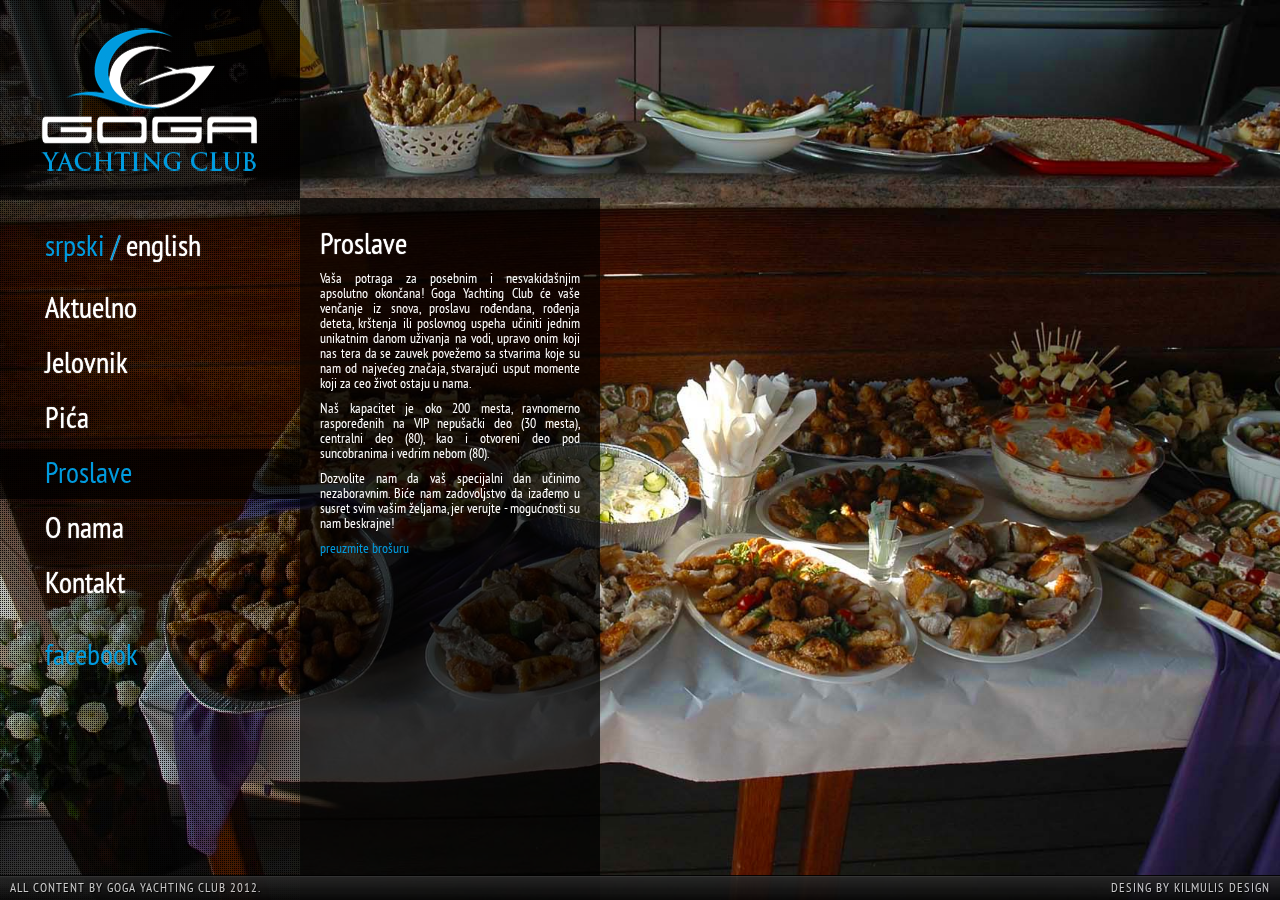
<file: proslave.html>
<!DOCTYPE html>

<html lang="sr-RS">

    <head>

        <title>Goga Yachting Club</title>

		<meta charset="utf-8">

        <meta name="description" content="" />

        <meta name="keywords" content=""/>



		<link rel="shortcut icon" href="../favicon.ico" type="image/x-icon"/>

        <link rel="stylesheet" type="text/css" href="css/style.css" />

		<link rel="stylesheet" href="css/supersized.css" type="text/css" media="screen" />

		<link rel="stylesheet" href="theme/supersized.shutter.css" type="text/css" media="screen" />



		<script type="text/javascript" src="js/jquery-1.5.2.min.js"></script>

		<script type="text/javascript" src="js/supersized.3.2.7.min.js"></script>

		<script type="text/javascript" src="theme/supersized.shutter.js"></script>


		<script type="text/javascript">

			jQuery(function($){

				

				$.supersized({

				

					// Functionality

					slide_interval          :   5000,		// Length between transitions

					transition              :   1, 			// 0-None, 1-Fade, 2-Slide Top, 3-Slide Right, 4-Slide Bottom, 5-Slide Left, 6-Carousel Right, 7-Carousel Left

					transition_speed		:	800,		// Speed of transition

															   

					// Components							

					slide_links				:	'blank',	// Individual links for each slide (Options: false, 'num', 'name', 'blank')

					slides 					:  	[			// Slideshow Images


													

														{image : 
'images/background/GOGA%20Proslave.jpg', title : 'GOGA Proslave', thumb : 'images/background/GOGA%20Proslave.jpg', url : '#'},

														{image : 
'images/background/GOGA%20Night.jpg', title : 'GOGA Night', thumb : 'images/background/GOGA%20Night.jpg', url : '#'},

														{image : 
'images/background/GOGA%20Monterey%20sufle.jpg', title : 'GOGA Monterey sufle', thumb : 'images/background/GOGA%20Monterey%20sufle.jpg', url : '#'},

														{image : 
'images/background/GOGA%20Brod.jpg', title : 'GOGA Brod', thumb : 'images/background/GOGA%20Brod.jpg', url : '#'},

														{image : 
'images/background/GOGA%20Night%20life.jpg', title : 'GOGA Night life', thumb : 'images/background/GOGA%20Night%20life.jpg', url : '#'},

														{image : 'images/background/GOGA%20sa%20marine.jpg', title : 'GOGA sa marine', thumb : 'images/background/GOGA%20sa%20marine.jpg', url : '#'},
														
														{image : 'images/background/GOGA%20Ambijent.jpg', title : 'GOGA Ambijent', thumb : 'images/background/GOGA%20Ambijent.jpg', url : '#'},  

														{image : 
'images/background/GOGA%20Lignje.jpg', title : 'GOGA Lignje', thumb : 'images/background/GOGA%20Lignje.jpg', url : '#'},

														{image : 
'images/background/GOGA%20Ambijent%20nocu.jpg', title : 'GOGA Ambijent noću', thumb : 'images/background/GOGA%20Ambijent%20nocu.jpg', url : '#'},

														{image : 
'images/background/GOGA%20Marina.jpg', title : 'GOGA Marina', thumb : 'images/background/GOGA%20Marina.jpg', url : '#'}

												]


					

				});

		    });

		    

		</script>

    </head>

<body>



		<div id="bf_container" class="bf_container">



			<div id="bf_background" class="bf_background">

				<img src="images/background/default.png" alt="image1" style="display:none;"/>

				<div class="bf_overlay"></div>

			</div>



				<div class="lang-switch">

				<a class="current" href="#" title="srpski">srpski </a> <span class="separator"> / </span> <a href="http://kilmulis.com/TEST/gogayc/en/" title="english">english</a>

				</div>

			

			<div id="bf_page_menu" class="bf_menu" >

				<img class="title" src="images/logo.png" alt="Goga Yachting Club" />



				<ul>

					<li><a href="index.html" data-content="aktuelno"><span class="bf_hover"></span><span>Aktuelno</span></a></li>

					<li><a href="jelovnik.html" data-content="jelovnik"><span class="bf_hover"></span><span>Jelovnik</span></a></li>

					<li><a href="pica.html" data-content="pica"><span class="bf_hover"></span><span>Pića</span></a></li>

					<li><a class="ext current" href="#" data-content="proslave"><span class="bf_hover"></span><span>Proslave</span></a></li>

					<li><a href="onama.html" data-content="onama"><span class="bf_hover"></span><span>O nama</span></a></li>

					<li><a href="kontakt.html" data-content="kontakt"><span class="bf_hover"></span><span>Kontakt</span></a></li>					

				</ul>

				<a class="face" target="_blank" href="http://www.facebook.com/pages/Yachting-Club-Goga/444562198891926" title="Facebook">facebook</a>

			</div>



			<div class="bf_page" id="proslave" style="display:block;">

				<div class="bf_content_text">

				<h2>Proslave</h2>

					<p>Vaša potraga za posebnim i nesvakidašnjim apsolutno okončana! Goga Yachting Club će vaše venčanje iz snova, proslavu rođendana, rođenja deteta, krštenja ili poslovnog uspeha učiniti jednim unikatnim danom uživanja na vodi, upravo onim koji nas tera da se zauvek povežemo sa stvarima koje su nam od najvećeg značaja, stvarajući usput momente koji za ceo život ostaju u nama. </p>
<p>Naš kapacitet je oko 200 mesta, ravnomerno raspoređenih na VIP nepušački deo (30 mesta), centralni deo (80), kao i otvoreni deo pod suncobranima i vedrim nebom (80). </p>
<p>Dozvolite nam da vaš specijalni dan učinimo nezaboravnim. Biće nam zadovoljstvo da izađemo u susret svim vašim željama, jer verujte - mogućnosti su nam beskrajne!
</p>
<p><a class="" href="documents/GOGA%20Brosura.pdf" target="_blank">preuzmite brošuru</a></p>

				</div>

				<div id="bf_gallery" class="bf_gallery">

					<a id="bf_close" href="#" class="bf_close"></a>

					<div class="bf_nav">

						<a id="bf_prev" href="#" class="bf_prev"></a>

						<a id="bf_next" href="#" class="bf_next"></a>

					</div>

					<div class="bf_gallery_wrapper">

						<img class="title-g" src="images/logo-g.png" alt="Goga Yachting Club" />

						<div class="bf_gallery_item">

							<div class="bf_heading"><h2>Pizza Rustica</h2></div>

							<div class="bf_desc">

								<p>Fresh ingredients and authentic flavours</p>

							</div>

							<img src="images/foreground/1.jpg" alt="image1" data-bgimg="images/background/1.jpg" />

						</div>

						<div class="bf_gallery_item">

							<div class="bf_heading"><h2>Pizza Quattro Stagioni</h2></div>

							<div class="bf_desc">

								<p>Originality meets tradition</p>

							</div>

							<img src="images/foreground/2.jpg" alt="image1" data-bgimg="images/background/2.jpg" />

						</div>

						<div class="bf_gallery_item">

							<div class="bf_heading"><h2>Rucolini</h2></div>

							<div class="bf_desc">

								<p>Dive into the balance of taste</p>

							</div>

							<img src="images/foreground/3.jpg" alt="image1" data-bgimg="images/background/3.jpg" />

						</div>

						<div class="bf_gallery_item">

							<div class="bf_heading"><h2>Salsicce Boscaiola</h2></div>

							<div class="bf_desc">

								<p>The right intensity</p>

							</div>

							<img src="images/foreground/4.jpg" alt="image1" data-bgimg="images/background/4.jpg" />

						</div>

						<div class="bf_gallery_item">

							<div class="bf_heading"><h2>Tortelloni Alla Zucca</h2></div>

							<div class="bf_desc">

								<p>Incredibly tasty perfection</p>

							</div>

							<img src="images/foreground/5.jpg" alt="image1" data-bgimg="images/background/5.jpg" />

						</div>

						<div class="bf_gallery_item">

							<div class="bf_heading"><h2>Calamaretti Fritti</h2></div>

							<div class="bf_desc">

								<p>Combine chunky and soft</p>

							</div>

							<img src="images/foreground/6.jpg" alt="image1" data-bgimg="images/background/6.jpg" />

						</div>

					</div>

				</div>

			</div>

		</div>



    	<div class="bf_footer">

	<!--Control Bar-->

	<div id="controls-wrapper" class="load-item">

		<div id="controls">

			<a class="bf_left" href="http://www.gogaclub.com/">All content by <span>GOGA YACHTING CLUB 2012.</span></a>

			<a href="http://www.kilmulis.com" target="_blank">desing by KILMULIS design</a>

		</div>

	</div>

	</div>

		<!-- The JavaScript -->

		<!-- the mousewheel plugin - optional to provide mousewheel support -->

		<script type="text/javascript" src="js/jquery.mousewheel.js"></script>

		<script type="text/javascript" src="js/jquery.template.js"></script>

<script type="text/javascript">
 
  var _gaq = _gaq || [];
  _gaq.push(['_setAccount', 'UA-22952332-19']);
  _gaq.push(['_trackPageview']);
 
  (function() {
    var ga = document.createElement('script'); ga.type = 'text/javascript'; ga.async = true;
    ga.src = ('https:' == document.location.protocol ? 'https://ssl' : 'http://www') + '.google-analytics.com/ga.js';
    var s = document.getElementsByTagName('script')[0]; s.parentNode.insertBefore(ga, s);
  })();
 
</script>
    </body>

</html>
</file>
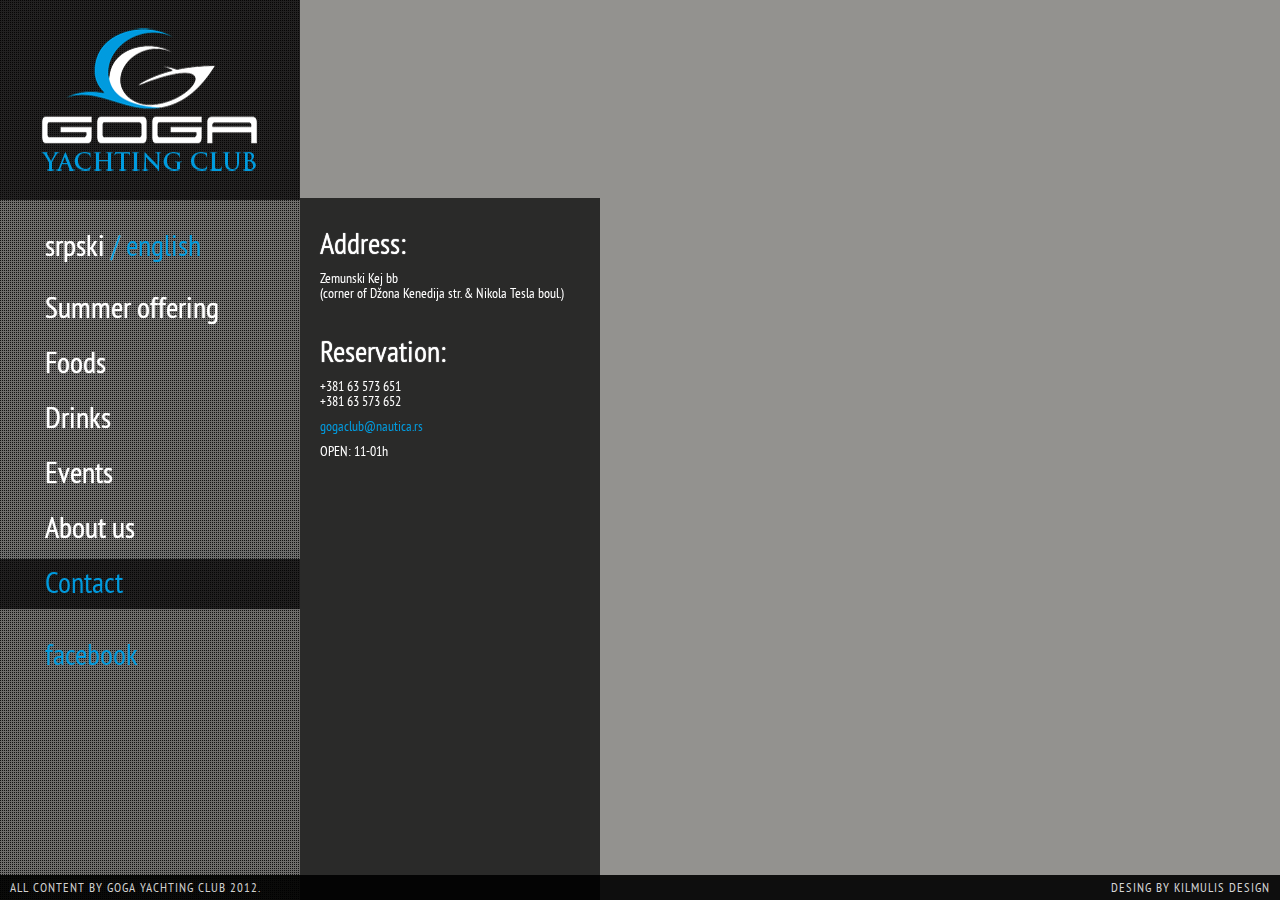
<file: en/kontakt.html>
<!DOCTYPE html>

<html lang="en-US">

    <head>

        <title>Goga Yachting Club</title>

		<meta charset="utf-8">

        <meta name="description" content="" />

        <meta name="keywords" content=""/>



		<link rel="shortcut icon" href="../favicon.ico" type="image/x-icon"/>

        <link rel="stylesheet" type="text/css" href="css/style.css" />


		<script type="text/javascript" src="js/jquery-1.5.2.min.js"></script>
		<script src="http://maps.google.com/maps/api/js?sensor=true" type="text/javascript"></script>
		<script type="text/javascript" src="js/gmap3.min.js"></script>
		<script type="text/javascript" src="js/map.js"></script>

	</head>

<body>

		<!--<div id="map"></div>-->

		<div id="map2" style="width:100%;height:100%;background-color:#E5E3DF;z-index:1;"></div>

		<div id="bf_container" class="bf_container">



			<div id="bf_background" class="bf_background">

				<img src="images/background/default.png" alt="image1" style="display:none;"/>

				<div class="bf_overlay"></div>

			</div>



				<div class="lang-switch">

				<a href="http://kilmulis.com/TEST/gogayc/" title="srpski">srpski </a> <span class="separator"> / </span> <a class="current" href="#" title="english">english</a>

				</div>

			

			<div id="bf_page_menu" class="bf_menu" >



				<img class="title" src="images/logo.png" alt="Goga Yachting Club" />

				<ul>



					<li><a href="index.html" data-content="aktuelno"><span class="bf_hover"></span><span>Summer offering</span></a></li>



					<li><a href="jelovnik.html" data-content="jelovnik"><span class="bf_hover"></span><span>Foods</span></a></li>



					<li><a href="pica.html" data-content="pica"><span class="bf_hover"></span><span>Drinks</span></a></li>



					<li><a href="proslave.html" data-content="proslave"><span class="bf_hover"></span><span>Events</span></a></li>



					<li><a href="onama.html" data-content="onama"><span class="bf_hover"></span><span>About us</span></a></li>



					<li><a class="ext current" href="#" data-content="kontakt"><span class="bf_hover"></span><span>Contact</span></a></li>					



				</ul>



				<a class="face" target="_blank" href="http://www.facebook.com/pages/Yachting-Club-Goga/444562198891926" title="Facebook">facebook</a>



			</div>



			

			<div class="bf_page" id="kontakt" style="display:block !important;">



				<div class="bf_content_text">



					<h2>Address:</h2>



					<p>Zemunski Kej bb<br>

 (corner of Džona Kenedija str. &amp; Nikola Tesla boul.)</p>

 

 					<h2>Reservation:</h2>



					<p>+381 63 573 651<br>

 +381 63 573 652</p>

 					<p><a class="" href="mailto:gogaclub@nautica.rs" target="_blank">gogaclub@nautica.rs</a></p>

					<p>OPEN: 11-01h</p>

				</div>

			</div>				

		</div>


    	<div class="bf_footer">

	<!--Control Bar-->

	<div id="controls-wrapper" class="load-item">

		<div id="controls">

			<a class="bf_left" href="http://www.gogaclub.com/">All content by <span>GOGA YACHTING CLUB 2012.</span></a>

			<a href="http://www.kilmulis.com" target="_blank">desing by KILMULIS design</a>

		</div>

	</div>

	</div>

		<!-- The JavaScript -->

		<!-- the mousewheel plugin - optional to provide mousewheel support -->

		<script type="text/javascript" src="js/jquery.mousewheel.js"></script>

		<script type="text/javascript" src="js/jquery.template.js"></script>

<script type="text/javascript">
 
  var _gaq = _gaq || [];
  _gaq.push(['_setAccount', 'UA-22952332-19']);
  _gaq.push(['_trackPageview']);
 
  (function() {
    var ga = document.createElement('script'); ga.type = 'text/javascript'; ga.async = true;
    ga.src = ('https:' == document.location.protocol ? 'https://ssl' : 'http://www') + '.google-analytics.com/ga.js';
    var s = document.getElementsByTagName('script')[0]; s.parentNode.insertBefore(ga, s);
  })();
 
</script>
    </body>

</html>
</file>
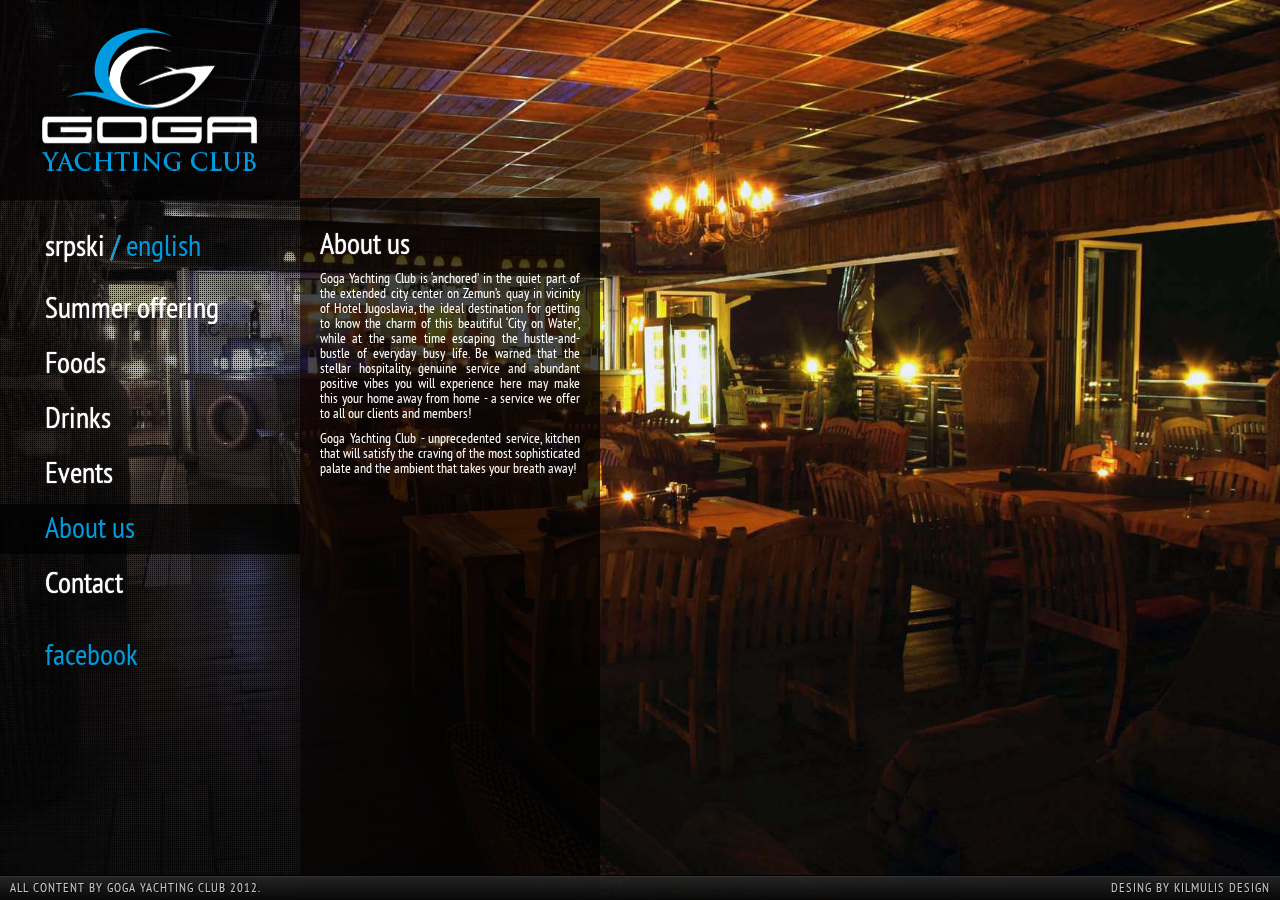
<file: en/onama.html>
<!DOCTYPE html>

<html lang="en-US">

    <head>

        <title>Goga Yachting Club</title>

		<meta charset="utf-8">

        <meta name="description" content="" />

        <meta name="keywords" content=""/>



		<link rel="shortcut icon" href="../favicon.ico" type="image/x-icon"/>

        <link rel="stylesheet" type="text/css" href="css/style.css" />

		<link rel="stylesheet" href="css/supersized.css" type="text/css" media="screen" />

		<link rel="stylesheet" href="theme/supersized.shutter.css" type="text/css" media="screen" />



		<script type="text/javascript" src="js/jquery-1.5.2.min.js"></script>

		<script type="text/javascript" src="js/supersized.3.2.7.min.js"></script>

		<script type="text/javascript" src="theme/supersized.shutter.js"></script>


		<script type="text/javascript">

			jQuery(function($){

				

				$.supersized({

				

					// Functionality

					slide_interval          :   5000,		// Length between transitions

					transition              :   1, 			// 0-None, 1-Fade, 2-Slide Top, 3-Slide Right, 4-Slide Bottom, 5-Slide Left, 6-Carousel Right, 7-Carousel Left

					transition_speed		:	800,		// Speed of transition

															   

					// Components							

					slide_links				:	'blank',	// Individual links for each slide (Options: false, 'num', 'name', 'blank')

					slides 					:  	[			// Slideshow Images

														{image : 
'images/background/GOGA%20Ambijent%20nocu.jpg', title : 'GOGA Ambijent noću', thumb : 'images/background/GOGA%20Ambijent%20nocu.jpg', url : '#'},

														{image : 
'images/background/GOGA%20Marina.jpg', title : 'GOGA Marina', thumb : 'images/background/GOGA%20Marina.jpg', url : '#'},

														{image : 
'images/background/GOGA%20Proslave.jpg', title : 'GOGA Proslave', thumb : 'images/background/GOGA%20Proslave.jpg', url : '#'},

														{image : 
'images/background/GOGA%20Night.jpg', title : 'GOGA Night', thumb : 'images/background/GOGA%20Night.jpg', url : '#'},

														{image : 
'images/background/GOGA%20Monterey%20sufle.jpg', title : 'GOGA Monterey sufle', thumb : 'images/background/GOGA%20Monterey%20sufle.jpg', url : '#'},

														{image : 
'images/background/GOGA%20Brod.jpg', title : 'GOGA Brod', thumb : 'images/background/GOGA%20Brod.jpg', url : '#'},

														{image : 
'images/background/GOGA%20Night%20life.jpg', title : 'GOGA Night life', thumb : 'images/background/GOGA%20Night%20life.jpg', url : '#'},

														{image : 'images/background/GOGA%20sa%20marine.jpg', title : 'GOGA sa marine', thumb : 'images/background/GOGA%20sa%20marine.jpg', url : '#'},
														
														{image : 'images/background/GOGA%20Ambijent.jpg', title : 'GOGA Ambijent', thumb : 'images/background/GOGA%20Ambijent.jpg', url : '#'},  

														{image : 
'images/background/GOGA%20Lignje.jpg', title : 'GOGA Lignje', thumb : 'images/background/GOGA%20Lignje.jpg', url : '#'}

												]

					

				});

		    });

		    

		</script>

    </head>

<body>



		<div id="bf_container" class="bf_container">



			<div id="bf_background" class="bf_background">

				<img src="images/background/default.png" alt="image1" style="display:none;"/>

				<div class="bf_overlay"></div>

			</div>



				<div class="lang-switch">

				<a href="http://kilmulis.com/TEST/gogayc/" title="srpski">srpski </a> <span class="separator"> / </span> <a class="current" href="#" title="english">english</a>

				</div>

			

			<div id="bf_page_menu" class="bf_menu" >

				<img class="title" src="images/logo.png" alt="Goga Yachting Club" />



				

				<ul>

					<li><a href="index.html" data-content="aktuelno"><span class="bf_hover"></span><span>Summer offering</span></a></li>

					<li><a href="jelovnik.html" data-content="jelovnik"><span class="bf_hover"></span><span>Foods</span></a></li>

					<li><a href="pica.html" data-content="pica"><span class="bf_hover"></span><span>Drinks</span></a></li>

					<li><a href="proslave.html" data-content="proslave"><span class="bf_hover"></span><span>Events</span></a></li>

					<li><a class="current" href="#" data-content="onama"><span class="bf_hover"></span><span>About us</span></a></li>

					<li><a href="kontakt.html" data-content="kontakt"><span class="bf_hover"></span><span>Contact</span></a></li>					

				</ul>

				<a class="face" target="_blank" href="http://www.facebook.com/pages/Yachting-Club-Goga/444562198891926" title="Facebook">facebook</a>

			</div>



			<div class="bf_page" id="onama" style="display:block;">

				<div class="bf_content_text">

					<h2>About us</h2>

					<p>Goga Yachting Club is ‘anchored’ in the quiet part of the extended city center on Zemun’s quay in vicinity of Hotel Jugoslavia, the ideal destination for getting to know the charm of this beautiful ‘City on Water’, while at the same time escaping the hustle-and-bustle of everyday busy life. Be warned that the stellar hospitality, genuine service and abundant positive vibes you will experience here may make this your home away from home - a service we offer to all our clients and members!
</p>

					<p>Goga Yachting Club - unprecedented service, kitchen that will satisfy the craving of the most sophisticated palate and the ambient that takes your breath away!
</p>

				</div>

			</div>

		</div>



    	<div class="bf_footer">

	<!--Control Bar-->

	<div id="controls-wrapper" class="load-item">

		<div id="controls">

			<a class="bf_left" href="http://www.gogaclub.com/">All content by <span>GOGA YACHTING CLUB 2012.</span></a>

			<a href="http://www.kilmulis.com" target="_blank">desing by KILMULIS design</a>

		</div>

	</div>

	</div>

		<!-- The JavaScript -->

		<!-- the mousewheel plugin - optional to provide mousewheel support -->

		<script type="text/javascript" src="js/jquery.mousewheel.js"></script>

		<script type="text/javascript" src="js/jquery.template.js"></script>

<script type="text/javascript">
 
  var _gaq = _gaq || [];
  _gaq.push(['_setAccount', 'UA-22952332-19']);
  _gaq.push(['_trackPageview']);
 
  (function() {
    var ga = document.createElement('script'); ga.type = 'text/javascript'; ga.async = true;
    ga.src = ('https:' == document.location.protocol ? 'https://ssl' : 'http://www') + '.google-analytics.com/ga.js';
    var s = document.getElementsByTagName('script')[0]; s.parentNode.insertBefore(ga, s);
  })();
 
</script>
    </body>

</html>
</file>
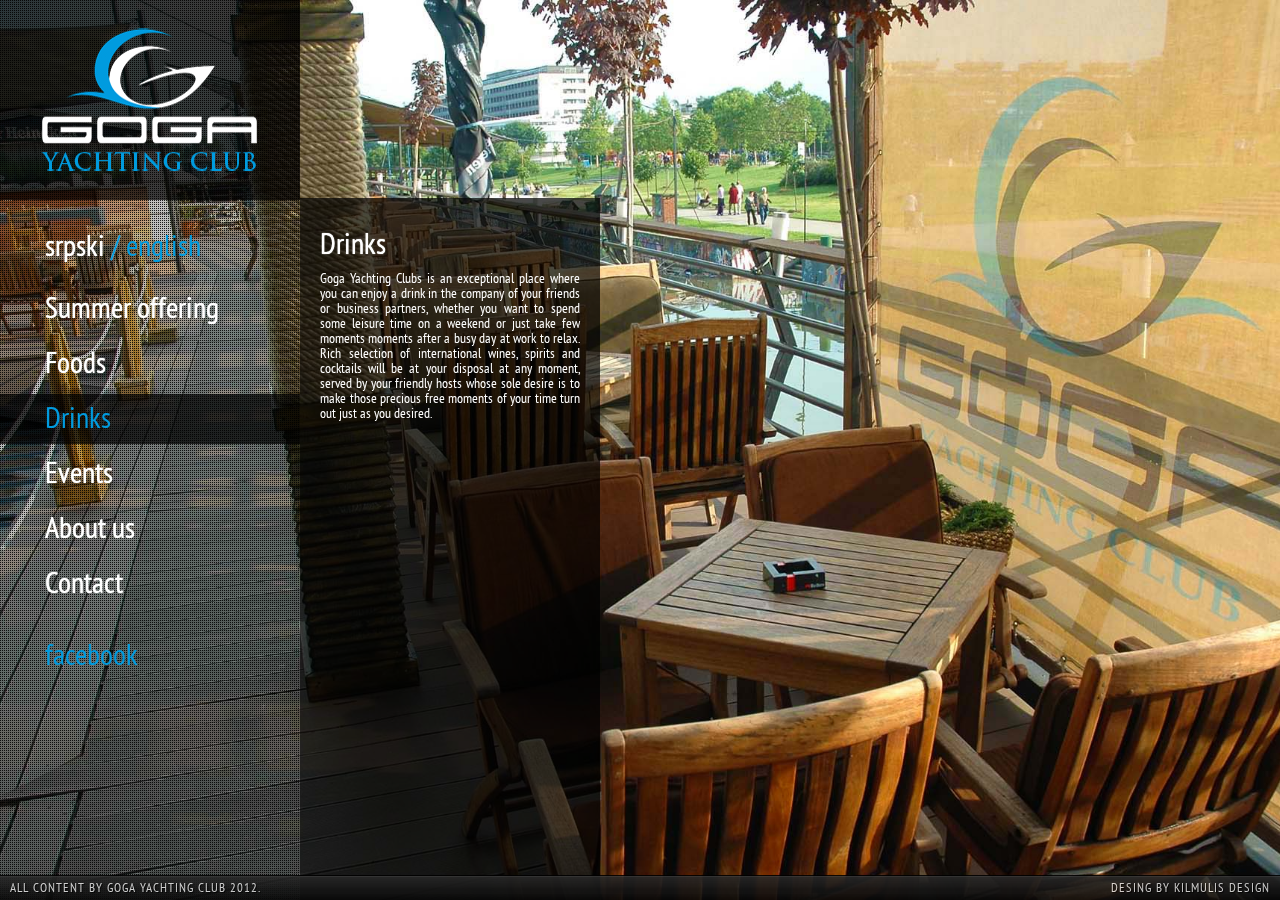
<file: en/pica.html>
<!DOCTYPE html>

<html lang="en-US">

    <head>

        <title>Goga Yachting Club</title>

		<meta charset="utf-8">

        <meta name="description" content="" />

        <meta name="keywords" content=""/>



		<link rel="shortcut icon" href="../favicon.ico" type="image/x-icon"/>

        <link rel="stylesheet" type="text/css" href="css/style.css" />

		<link rel="stylesheet" href="css/supersized.css" type="text/css" media="screen" />

		<link rel="stylesheet" href="theme/supersized.shutter.css" type="text/css" media="screen" />



		<script type="text/javascript" src="js/jquery-1.5.2.min.js"></script>

		<script type="text/javascript" src="js/supersized.3.2.7.min.js"></script>

		<script type="text/javascript" src="theme/supersized.shutter.js"></script>


		<script type="text/javascript">

			jQuery(function($){

				

				$.supersized({

				

					// Functionality

					slide_interval          :   5000,		// Length between transitions

					transition              :   1, 			// 0-None, 1-Fade, 2-Slide Top, 3-Slide Right, 4-Slide Bottom, 5-Slide Left, 6-Carousel Right, 7-Carousel Left

					transition_speed		:	800,		// Speed of transition

															   

					// Components							

					slide_links				:	'blank',	// Individual links for each slide (Options: false, 'num', 'name', 'blank')

					slides 					:  	[			// Slideshow Images

														{image : 'images/background/GOGA%20Ambijent.jpg', title : 'GOGA Ambijent', thumb : 'images/background/GOGA%20Ambijent.jpg', url : '#'},  

														{image : 
'images/background/GOGA%20Lignje.jpg', title : 'GOGA Lignje', thumb : 'images/background/GOGA%20Lignje.jpg', url : '#'},

														{image : 
'images/background/GOGA%20Ambijent%20nocu.jpg', title : 'GOGA Ambijent noću', thumb : 'images/background/GOGA%20Ambijent%20nocu.jpg', url : '#'},

														{image : 
'images/background/GOGA%20Marina.jpg', title : 'GOGA Marina', thumb : 'images/background/GOGA%20Marina.jpg', url : '#'},

														{image : 
'images/background/GOGA%20Proslave.jpg', title : 'GOGA Proslave', thumb : 'images/background/GOGA%20Proslave.jpg', url : '#'},

														{image : 
'images/background/GOGA%20Night.jpg', title : 'GOGA Night', thumb : 'images/background/GOGA%20Night.jpg', url : '#'},

														{image : 
'images/background/GOGA%20Monterey%20sufle.jpg', title : 'GOGA Monterey sufle', thumb : 'images/background/GOGA%20Monterey%20sufle.jpg', url : '#'},

														{image : 
'images/background/GOGA%20Brod.jpg', title : 'GOGA Brod', thumb : 'images/background/GOGA%20Brod.jpg', url : '#'},

														{image : 
'images/background/GOGA%20Night%20life.jpg', title : 'GOGA Night life', thumb : 'images/background/GOGA%20Night%20life.jpg', url : '#'},

														{image : 'images/background/GOGA%20sa%20marine.jpg', title : 'GOGA sa marine', thumb : 'images/background/GOGA%20sa%20marine.jpg', url : '#'}

												]

					

				});

		    });

		    

		</script>

    </head>

<body>



		<div id="bf_container" class="bf_container">



			<div id="bf_background" class="bf_background">

				<img src="images/background/default.png" alt="image1" style="display:none;"/>

				<div class="bf_overlay"></div>

			</div>



				<div class="lang-switch">

				<a href="http://kilmulis.com/TEST/gogayc/" title="srpski">srpski </a> <span class="separator"> / </span> <a class="current" href="#" title="english">english</a>

				</div>

			

			<div id="bf_page_menu" class="bf_menu" >

				<img class="title" src="images/logo.png" alt="Goga Yachting Club" />



				<ul>

					<li><a href="index.html" data-content="aktuelno"><span class="bf_hover"></span><span>Summer offering</span></a></li>

					<li><a href="jelovnik.html" data-content="jelovnik"><span class="bf_hover"></span><span>Foods</span></a></li>

					<li><a class="ext current" href="#" data-content="pica"><span class="bf_hover"></span><span>Drinks</span></a></li>

					<li><a href="proslave.html" data-content="proslave"><span class="bf_hover"></span><span>Events</span></a></li>

					<li><a href="onama.html" data-content="onama"><span class="bf_hover"></span><span>About us</span></a></li>

					<li><a href="kontakt.html" data-content="kontakt"><span class="bf_hover"></span><span>Contact</span></a></li>					

				</ul>

				<a class="face" target="_blank" href="http://www.facebook.com/pages/Yachting-Club-Goga/444562198891926" title="Facebook">facebook</a>

			</div>



			<div class="bf_page" id="pica" style="display:block;">

				<div class="bf_content_text">

					<h2>Drinks</h2>

					<p>Goga Yachting Clubs is an exceptional place where you can enjoy a drink in the company of your friends or business partners, whether you want to spend some leisure time on a weekend or just take few moments moments after a busy day at work to relax. Rich selection of international wines, spirits and cocktails will be at your disposal at any moment, served by your friendly hosts whose sole desire is to make those precious free moments of your time turn out just as you desired. 
</p>

				</div>

				<div id="bf_gallery" class="bf_gallery">

					<a id="bf_close" href="#" class="bf_close"></a>

					<div class="bf_nav">

						<a id="bf_prev" href="#" class="bf_prev"></a>

						<a id="bf_next" href="#" class="bf_next"></a>

					</div>

					<div class="bf_gallery_wrapper">

						<img class="title-g" src="images/logo-g.png" alt="Goga Yachting Club" />

						<div class="bf_gallery_item">

							<div class="bf_heading"><h2>Pizza Rustica</h2></div>

							<div class="bf_desc">

								<p>Fresh ingredients and authentic flavours</p>

							</div>

							<img src="images/foreground/1.jpg" alt="image1" data-bgimg="images/background/1.jpg" />

						</div>

						<div class="bf_gallery_item">

							<div class="bf_heading"><h2>Pizza Quattro Stagioni</h2></div>

							<div class="bf_desc">

								<p>Originality meets tradition</p>

							</div>

							<img src="images/foreground/2.jpg" alt="image1" data-bgimg="images/background/2.jpg" />

						</div>

						<div class="bf_gallery_item">

							<div class="bf_heading"><h2>Rucolini</h2></div>

							<div class="bf_desc">

								<p>Dive into the balance of taste</p>

							</div>

							<img src="images/foreground/3.jpg" alt="image1" data-bgimg="images/background/3.jpg" />

						</div>

						<div class="bf_gallery_item">

							<div class="bf_heading"><h2>Salsicce Boscaiola</h2></div>

							<div class="bf_desc">

								<p>The right intensity</p>

							</div>

							<img src="images/foreground/4.jpg" alt="image1" data-bgimg="images/background/4.jpg" />

						</div>

						<div class="bf_gallery_item">

							<div class="bf_heading"><h2>Tortelloni Alla Zucca</h2></div>

							<div class="bf_desc">

								<p>Incredibly tasty perfection</p>

							</div>

							<img src="images/foreground/5.jpg" alt="image1" data-bgimg="images/background/5.jpg" />

						</div>

						<div class="bf_gallery_item">

							<div class="bf_heading"><h2>Calamaretti Fritti</h2></div>

							<div class="bf_desc">

								<p>Combine chunky and soft</p>

							</div>

							<img src="images/foreground/6.jpg" alt="image1" data-bgimg="images/background/6.jpg" />

						</div>

					</div>

				</div>

			</div>

		</div>



    	<div class="bf_footer">

	<!--Control Bar-->

	<div id="controls-wrapper" class="load-item">

		<div id="controls">

			<a class="bf_left" href="http://www.gogaclub.com/">All content by <span>GOGA YACHTING CLUB 2012.</span></a>

			<a href="http://www.kilmulis.com" target="_blank">desing by KILMULIS design</a>

		</div>

	</div>

	</div>

		<!-- The JavaScript -->

		<!-- the mousewheel plugin - optional to provide mousewheel support -->

		<script type="text/javascript" src="js/jquery.mousewheel.js"></script>

		<script type="text/javascript" src="js/jquery.template.js"></script>

<script type="text/javascript">
 
  var _gaq = _gaq || [];
  _gaq.push(['_setAccount', 'UA-22952332-19']);
  _gaq.push(['_trackPageview']);
 
  (function() {
    var ga = document.createElement('script'); ga.type = 'text/javascript'; ga.async = true;
    ga.src = ('https:' == document.location.protocol ? 'https://ssl' : 'http://www') + '.google-analytics.com/ga.js';
    var s = document.getElementsByTagName('script')[0]; s.parentNode.insertBefore(ga, s);
  })();
 
</script>
    </body>

</html>
</file>
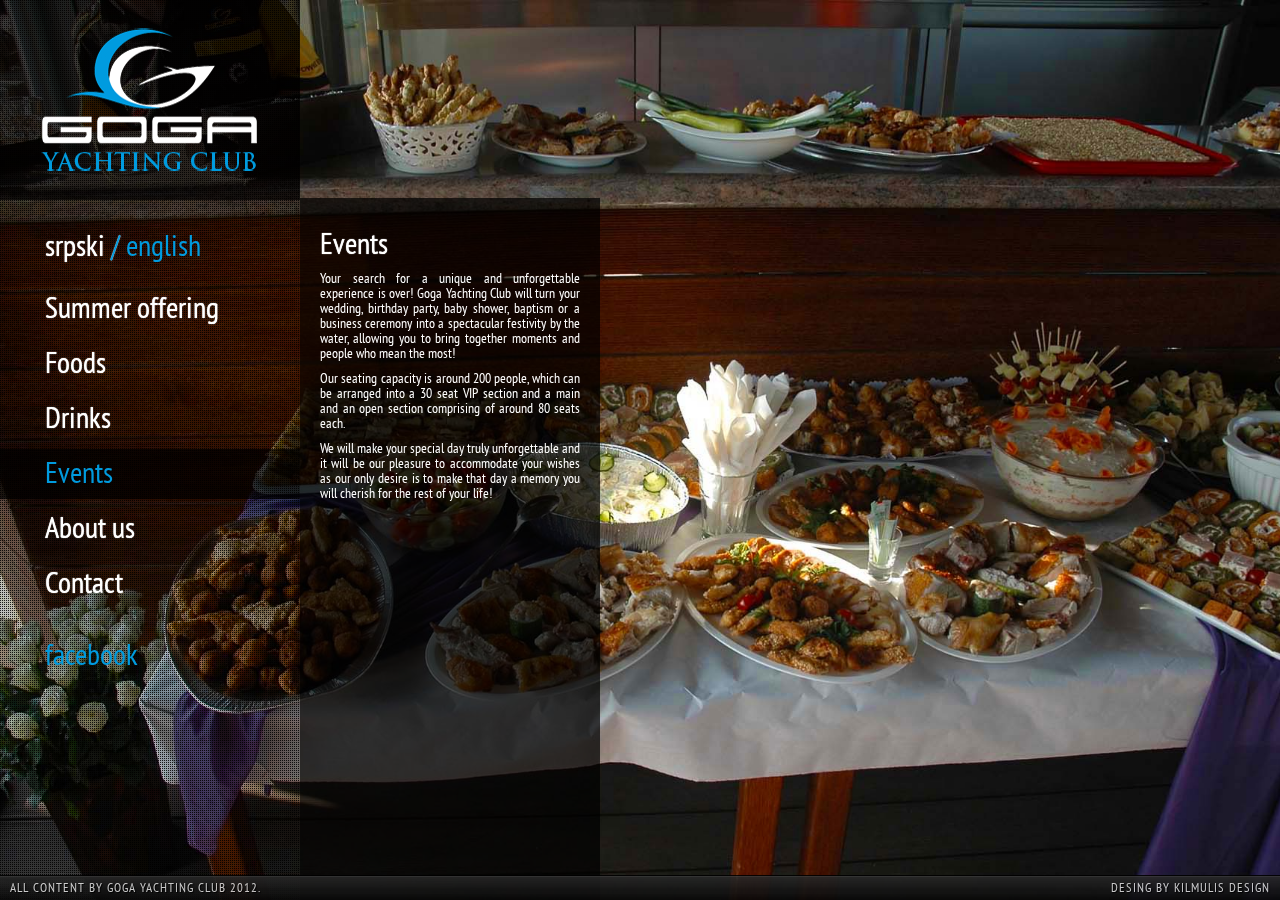
<file: en/proslave.html>
<!DOCTYPE html>

<html lang="en-US">

    <head>

        <title>Goga Yachting Club</title>

		<meta charset="utf-8">

        <meta name="description" content="" />

        <meta name="keywords" content=""/>



		<link rel="shortcut icon" href="../favicon.ico" type="image/x-icon"/>

        <link rel="stylesheet" type="text/css" href="css/style.css" />

		<link rel="stylesheet" href="css/supersized.css" type="text/css" media="screen" />

		<link rel="stylesheet" href="theme/supersized.shutter.css" type="text/css" media="screen" />



		<script type="text/javascript" src="js/jquery-1.5.2.min.js"></script>

		<script type="text/javascript" src="js/supersized.3.2.7.min.js"></script>

		<script type="text/javascript" src="theme/supersized.shutter.js"></script>


		<script type="text/javascript">

			jQuery(function($){

				

				$.supersized({

				

					// Functionality

					slide_interval          :   5000,		// Length between transitions

					transition              :   1, 			// 0-None, 1-Fade, 2-Slide Top, 3-Slide Right, 4-Slide Bottom, 5-Slide Left, 6-Carousel Right, 7-Carousel Left

					transition_speed		:	800,		// Speed of transition

															   

					// Components							

					slide_links				:	'blank',	// Individual links for each slide (Options: false, 'num', 'name', 'blank')

					slides 					:  	[			// Slideshow Images

														{image : 
'images/background/GOGA%20Proslave.jpg', title : 'GOGA Proslave', thumb : 'images/background/GOGA%20Proslave.jpg', url : '#'},

														{image : 
'images/background/GOGA%20Night.jpg', title : 'GOGA Night', thumb : 'images/background/GOGA%20Night.jpg', url : '#'},

														{image : 
'images/background/GOGA%20Monterey%20sufle.jpg', title : 'GOGA Monterey sufle', thumb : 'images/background/GOGA%20Monterey%20sufle.jpg', url : '#'},

														{image : 
'images/background/GOGA%20Brod.jpg', title : 'GOGA Brod', thumb : 'images/background/GOGA%20Brod.jpg', url : '#'},

														{image : 
'images/background/GOGA%20Night%20life.jpg', title : 'GOGA Night life', thumb : 'images/background/GOGA%20Night%20life.jpg', url : '#'},

														{image : 'images/background/GOGA%20sa%20marine.jpg', title : 'GOGA sa marine', thumb : 'images/background/GOGA%20sa%20marine.jpg', url : '#'},
														
														{image : 'images/background/GOGA%20Ambijent.jpg', title : 'GOGA Ambijent', thumb : 'images/background/GOGA%20Ambijent.jpg', url : '#'},  

														{image : 
'images/background/GOGA%20Lignje.jpg', title : 'GOGA Lignje', thumb : 'images/background/GOGA%20Lignje.jpg', url : '#'},

														{image : 
'images/background/GOGA%20Ambijent%20nocu.jpg', title : 'GOGA Ambijent noću', thumb : 'images/background/GOGA%20Ambijent%20nocu.jpg', url : '#'},

														{image : 
'images/background/GOGA%20Marina.jpg', title : 'GOGA Marina', thumb : 'images/background/GOGA%20Marina.jpg', url : '#'}

												]

					

				});

		    });

		    

		</script>

    </head>

<body>



		<div id="bf_container" class="bf_container">



			<div id="bf_background" class="bf_background">

				<img src="images/background/default.png" alt="image1" style="display:none;"/>

				<div class="bf_overlay"></div>

			</div>



				<div class="lang-switch">

				<a href="http://kilmulis.com/TEST/gogayc/" title="srpski">srpski </a> <span class="separator"> / </span> <a class="current" href="#" title="english">english</a>

				</div>

			

			<div id="bf_page_menu" class="bf_menu" >

				<img class="title" src="images/logo.png" alt="Goga Yachting Club" />



				<ul>

					<li><a href="index.html" data-content="aktuelno"><span class="bf_hover"></span><span>Summer offering</span></a></li>

					<li><a href="jelovnik.html" data-content="jelovnik"><span class="bf_hover"></span><span>Foods</span></a></li>

					<li><a href="pica.html" data-content="pica"><span class="bf_hover"></span><span>Drinks</span></a></li>

					<li><a class="ext current" href="#" data-content="proslave"><span class="bf_hover"></span><span>Events</span></a></li>

					<li><a href="onama.html" data-content="onama"><span class="bf_hover"></span><span>About us</span></a></li>

					<li><a href="kontakt.html" data-content="kontakt"><span class="bf_hover"></span><span>Contact</span></a></li>					

				</ul>

				<a class="face" target="_blank" href="http://www.facebook.com/pages/Yachting-Club-Goga/444562198891926" title="Facebook">facebook</a>

			</div>



			<div class="bf_page" id="proslave" style="display:block;">

				<div class="bf_content_text">

				<h2>Events</h2>

					<p>Your search for a unique and unforgettable experience is over! Goga Yachting Club will turn your wedding, birthday party, baby shower, baptism or a business ceremony into a spectacular festivity by the water, allowing you to bring together moments and people who mean the most!</p>
<p>Our seating capacity is around 200 people, which can be arranged into a 30 seat VIP section and a main and an open section comprising of around 80 seats each.</p>
<p>We will make your special day truly unforgettable and it will be our pleasure to accommodate your wishes as our only desire is to make that day a memory you will cherish for the rest of your life!</p>

				</div>

				<div id="bf_gallery" class="bf_gallery">

					<a id="bf_close" href="#" class="bf_close"></a>

					<div class="bf_nav">

						<a id="bf_prev" href="#" class="bf_prev"></a>

						<a id="bf_next" href="#" class="bf_next"></a>

					</div>

					<div class="bf_gallery_wrapper">

						<img class="title-g" src="images/logo-g.png" alt="Goga Yachting Club" />

						<div class="bf_gallery_item">

							<div class="bf_heading"><h2>Pizza Rustica</h2></div>

							<div class="bf_desc">

								<p>Fresh ingredients and authentic flavours</p>

							</div>

							<img src="images/foreground/1.jpg" alt="image1" data-bgimg="images/background/1.jpg" />

						</div>

						<div class="bf_gallery_item">

							<div class="bf_heading"><h2>Pizza Quattro Stagioni</h2></div>

							<div class="bf_desc">

								<p>Originality meets tradition</p>

							</div>

							<img src="images/foreground/2.jpg" alt="image1" data-bgimg="images/background/2.jpg" />

						</div>

						<div class="bf_gallery_item">

							<div class="bf_heading"><h2>Rucolini</h2></div>

							<div class="bf_desc">

								<p>Dive into the balance of taste</p>

							</div>

							<img src="images/foreground/3.jpg" alt="image1" data-bgimg="images/background/3.jpg" />

						</div>

						<div class="bf_gallery_item">

							<div class="bf_heading"><h2>Salsicce Boscaiola</h2></div>

							<div class="bf_desc">

								<p>The right intensity</p>

							</div>

							<img src="images/foreground/4.jpg" alt="image1" data-bgimg="images/background/4.jpg" />

						</div>

						<div class="bf_gallery_item">

							<div class="bf_heading"><h2>Tortelloni Alla Zucca</h2></div>

							<div class="bf_desc">

								<p>Incredibly tasty perfection</p>

							</div>

							<img src="images/foreground/5.jpg" alt="image1" data-bgimg="images/background/5.jpg" />

						</div>

						<div class="bf_gallery_item">

							<div class="bf_heading"><h2>Calamaretti Fritti</h2></div>

							<div class="bf_desc">

								<p>Combine chunky and soft</p>

							</div>

							<img src="images/foreground/6.jpg" alt="image1" data-bgimg="images/background/6.jpg" />

						</div>

					</div>

				</div>

			</div>

		</div>



    	<div class="bf_footer">

	<!--Control Bar-->

	<div id="controls-wrapper" class="load-item">

		<div id="controls">

			<a class="bf_left" href="http://www.gogaclub.com/">All content by <span>GOGA YACHTING CLUB 2012.</span></a>

			<a href="http://www.kilmulis.com" target="_blank">desing by KILMULIS design</a>

		</div>

	</div>

	</div>

		<!-- The JavaScript -->

		<!-- the mousewheel plugin - optional to provide mousewheel support -->

		<script type="text/javascript" src="js/jquery.mousewheel.js"></script>

		<script type="text/javascript" src="js/jquery.template.js"></script>

<script type="text/javascript">
 
  var _gaq = _gaq || [];
  _gaq.push(['_setAccount', 'UA-22952332-19']);
  _gaq.push(['_trackPageview']);
 
  (function() {
    var ga = document.createElement('script'); ga.type = 'text/javascript'; ga.async = true;
    ga.src = ('https:' == document.location.protocol ? 'https://ssl' : 'http://www') + '.google-analytics.com/ga.js';
    var s = document.getElementsByTagName('script')[0]; s.parentNode.insertBefore(ga, s);
  })();
 
</script>
    </body>

</html>
</file>
<file: css/style.css>
@import url('reset.css');
@font-face
{
font-family: text;
src: url('../fonts/arpad-narou.ttf'),
     url('../fonts/arpad-narou.eot') format("opentype"); /* IE */
}
@font-face
{
font-family: text;
src: url('../fonts/arpad-narou.ttf'),
     url('../fonts/arpad-narou.eot') format("opentype"); /* IE */
     font-weight:bold;
}

body{
	background:#000;
	color:#000;
	font-family: text;
	font-size:16px;
}
a{
	color:#009BDF;
	text-decoration:none;
}
a:focus {
	outline: none;
}
.bf_background img{
	position:fixed;
	top:0px;
	left:0px;
	height:100%;
	/*cursor:url(../images/cursor_min.cur), pointer;*/
}
.bf_overlay{
	position:fixed;
	top:0px;
	left:0px;
	width:100%;
	height:100%;
	background:transparent url(../images/bg_black.png) repeat top left;
	opacity:0.5;
}
.bf_menu{
	background:transparent url(../images/pattern.png) repeat top left;
	width:300px;
	left:0px;
	top:0px;
	height:100%;
	position:fixed;
}
h1.title{
	color:#fff;
	font-size:80px;
	padding:0px 0px 20px 20px;
	background:#000;
}
h1.title span{
	display:block;
	font-size:24px;
	margin:-10px 0px 0px 100px;
}
.bf_menu ul{
	display:block;
	margin-top:80px;
	margin-bottom: 30px;
}
.bf_menu ul li{
	display:block;
}
.bf_menu ul li a{
	color:#fff;
	font-size:30px;
	text-shadow:0px 0px 1px #fff;
	line-height:50px;
	padding:0px 20px 0px 45px;
	display:block;
	position:relative;
	margin:5px 0px;
	-webkit-transition: all 0.3s ease-in-out;
	-moz-transition: all 0.3s ease-in-out;
	-o-transition: all 0.3s ease-in-out;
	-transition: all 0.3s ease-in-out;
}
.bf_menu ul li a span.bf_hover{
	background:transparent url(../images/bg_black.png) repeat top left;
	opacity:0.1;
	position:absolute;
	width:0px;
	height:0px;
	top:50%;
	left:0px;
	-webkit-transition: all 0.3s ease-in-out;
	-moz-transition: all 0.3s ease-in-out;
	-o-transition: all 0.3s ease-in-out;
	-transition: all 0.3s ease-in-out;
}
.bf_menu ul li a:hover span.bf_hover{
	height:100%;
	width:100%;
	margin-top:-25px;
	opacity:1.0;
}

.bf_menu ul li a.current span{
	color:#009bdf;
	text-shadow:none;
}

.bf_menu ul li a.current span.bf_hover{
	height:100%;
	width:100%;
	margin-top:-25px;
	opacity:1.0;
	color:#009bdf;
}

.bf_menu ul li a span{
	position:relative;
}
.bf_page{
	display:none;
}
.bf_content_text{
	width:300px;
	position:fixed;
	top:142px;
	left:300px;
	height:100%;
	background:transparent url(../images/bg_black.png) repeat top left;
}
.bf_content_text h2{
	padding:30px 20px 5px 20px;
	color:#fff;
	font-size:30px;
	text-shadow:0px 0px 1px #fff;
}
.bf_content_text p{
	text-align: justify;
	padding:5px 20px;
	font-size:14px;
	font-family: text;
	color:#fff;
}
.bf_content_text ul{
	margin: 20px 0px 0px 24px;
}
.bf_content_text ul li{
	float:left;
}
.bf_content_text ul li a{
	display:block;
	margin:4px;
}
.bf_content_text ul li a img{
	display:block;
	-moz-box-shadow:1px 1px 4px #000;
	-webkit-box-shadow:1px 1px 4px #000;
	box-shadow:1px 1px 4px #000;
	opacity:0.7;
	-webkit-transition: all 0.5s ease-in-out;
	-moz-transition: all 0.5s ease-in-out;
	-o-transition: all 0.5s ease-in-out;
	-transition: all 0.5s ease-in-out;
}
.bf_content_text ul li a:hover img{
	opacity:1.0;
}
.bf_gallery{
	display:none;
}
.bf_nav a{
	width:72px;
	height:140px;
	position:fixed;
	top:50%;
	margin-top:-70px;
	cursor:pointer;
	opacity:0.3;
	z-index:999;
}
a.bf_close{
	top:10px;
	right:10px;
	background:transparent url(../images/close.png) no-repeat center center;
	position:fixed;
	width:40px;
	height:40px;
	cursor:pointer;
	opacity:1;
	z-index:999;
}
.bf_nav a:hover, a.bf_close:hover{
	opacity:0.9;
}
.bf_nav a.bf_next{
	background:transparent url(../images/next.png) no-repeat center center;
	right:-72px;
}
.bf_nav a.bf_prev{
	background:transparent url(../images/prev.png) no-repeat center center;
	left:-72px;
}
.bf_gallery_wrapper{
	top:50%;
	left:50%;
	position: fixed;
	width: 500px;
	height: 250px;
	margin: -125px 0px 0px -260px;
	color:#fff;
}
.bf_gallery_item{
	position:absolute;
	display:none;
	height:440px;
	width:560px;
	top:-95px;
	left:-20px; /*480px to slide from right, -520px to slide from right*/
	display:none;
}
.bf_gallery_item img{
	position:absolute;
	top:95px;
	height:250px;
	width:500px;
	left:20px;
	z-index:9;
	cursor:url(../images/cursor_full.cur),  ne-resize;
}
.bf_heading,
.bf_desc{
	position:absolute;
	height:250px;
	width:500px;
	text-shadow:1px 1px 1px #000;
	background:transparent url(../images/bg_black.png) repeat top left;
	-moz-border-radius:0px 100px 0px 100px;
	border-radius:0px 100px 0px 100px;
}
.bf_heading{
	top:95px;/*top:0px;*/
	left:20px /*left:0px;*/
}
.bf_heading h2{
	position:absolute;
	top:20px;
	/*left:20px;*/
	font-size:56px;
	line-height:66px;
}
.bf_desc{
	bottom:95px; /*bottom:0px;*/
	right:40px /*right:0px;*/
}
.bf_desc p{
	position:absolute;
	bottom:20px;
	right:20px;
	font-size:30px;
	line-height:66px;
}
/* Footer Style */
.bf_footer{
	position:fixed;
	bottom:0px;
	left:0px;
	width:100%;
	font-size:13px;
	background:#000;
	opacity:0.9;
	height:20px;
	padding-bottom:5px;
	text-transform:uppercase;
	z-index:4;
	font-family: text;
}
.bf_footer a{
	padding:6px 10px;
	letter-spacing:1px;
	text-shadow:1px 1px 1px #000;
	color:#ddd;
	float:right;
}
.bf_footer a:hover{
	color:#fff;
}
.bf_footer a span{
	font-weight:bold;
}
.bf_footer a.bf_left{
	float:left;
}


/*CUSTOM*/
/*galerija*/
#bf_container {z-index:3;}
.bf_gallery_item img {
	display: none;
}

.bf_gallery_wrapper {
top: 0;
left: 0;
position: fixed;
width: 100%;
height: 200px;
margin: 0;
color: 
white;
background: 
transparent url(../images/bg_black.png) repeat top left
}
.bf_gallery_item {
position: absolute;
display: none;
height: 200px;
width: 100%;
top: 0;
left: 0 !important;
display: none;
}
.bf_heading {
top: 0 !important;
left: 0 !important;
}
.bf_heading, .bf_desc {
position: absolute;
height: 200px;
width: 100%;
text-shadow: 1px 1px 1px 
black;
background:none;
-moz-border-radius: 0px;
border-radius: 0px;
}
.bf_heading h2 {
position: absolute;
top: 50px;
right: 55px;
font-size: 40px;
line-height: 66px;
}
.bf_desc {
background: none;
bottom: 0 !important;
right: 0 !important;
}
.bf_desc p {
position: absolute;
bottom: 30px;
right: 55px;
font-size: 24px;
line-height: 66px;
}

/*front*/
img.title {
height: 200px;
color: 
white;
font-size: 80px;
padding: 0;
background: 
none;
}
a#bf_close.bf_close img.title-g {
	z-index:1000;
}
.bf_content_text {
width: 300px;
position: fixed;
top: 198px;
left: 300px;
height: 100%;
background: 
transparent url(../images/bg_black.png) repeat top left;
}

.lang-switch {
z-index: 2;
top: 200px;
position: fixed;
padding: 30px 0 0 45px;
}

.lang-switch a {
font-family: text;
	color:#fff;
	font-size:30px;
	text-shadow:0px 0px 1px #fff;
	position:relative;
	-webkit-transition: all 0.3s ease-in-out;
	-moz-transition: all 0.3s ease-in-out;
	-o-transition: all 0.3s ease-in-out;
	-transition: all 0.3s ease-in-out;
}
.lang-switch a.current{
		color:#009bdf;
		text-shadow:none;
}
.lang-switch a:hover {

}
.separator{
	font-family: text;
	color:#009bdf;
	font-size:30px;
	text-shadow:0px 0px 1px #fff;
}

a.face {
		font-family: text;
	color:#009bdf;
	font-size:30px;
	padding: 30px 0 0 45px;
}

#map {background-color:transparent !important;}
ul#slide-list {display:none;}

#bf_page_menu{z-index:1;}
.bf_content_text{z-index:1;}
a.download-link {padding:20px 0 0 8px;}
</file>
<file: css/supersized.css>
/*

	Supersized - Fullscreen Slideshow jQuery Plugin
	Version : 3.2.7
	Site	: www.buildinternet.com/project/supersized
	
	Author	: Sam Dunn
	Company : One Mighty Roar (www.onemightyroar.com)
	License : MIT License / GPL License
	
*/

* { margin:0; padding:0; }
body { background:#111; height:100%; }
	img { border:none; }
	
	#supersized-loader { position:absolute; top:50%; left:50%; z-index:0; width:60px; height:60px; margin:-30px 0 0 -30px; text-indent:-999em; background:url(../images/progress.gif) no-repeat center center;}
	
	#supersized {  display:block; position:fixed; left:0; top:0; overflow:visible; z-index:-999; height:100%; width:100%; }
		#supersized img { width:auto; height:auto; position:relative; display:none; outline:none; border:none; }
			#supersized.speed img { -ms-interpolation-mode:nearest-neighbor; image-rendering: -moz-crisp-edges; }	/*Speed*/
			#supersized.quality img { -ms-interpolation-mode:bicubic; image-rendering: optimizeQuality; }			/*Quality*/
		
		#supersized li { display:block; list-style:none; z-index:-30; position:fixed; overflow:hidden; top:0; left:0; width:100%; height:100%; background:#111; }
		#supersized a { width:100%; height:100%; display:block; }
			#supersized li.prevslide { z-index:-20; }
			#supersized li.activeslide { z-index:-10; }
			#supersized li.image-loading { background:#111 url(../images/progress.gif) no-repeat center center; width:100%; height:100%; }
				#supersized li.image-loading img{ visibility:hidden; }
			#supersized li.prevslide img, #supersized li.activeslide img{ display:inline; }
</file>
<file: theme/supersized.shutter.css>
/*

	Supersized - Fullscreen Slideshow jQuery Plugin
	Version : 3.2.7
	Site	: www.buildinternet.com/project/supersized
	
	Theme 	: Shutter 1.2
	Author	: Sam Dunn
	Company : One Mighty Roar (www.onemightyroar.com)
	License : MIT License / GPL License
	
*/

	/* Controls Bar
	----------------------------*/
	#controls-wrapper { margin:0 auto; height:25px; width:100%; bottom:0px; left:0; z-index:4; background:url('../images/nav-bg.png') repeat-x; position:fixed; }
		#controls { overflow:hidden; height:100%; position:relative; text-align:left; z-index:5; }
			#slidecounter { float:left; color:#999; font:14px "Helvetica Neue", Helvetica, Arial, sans-serif; text-shadow:#000 0 -1px 0; margin:0px 10px 0 15px; line-height:42px; }
			#slidecaption { overflow:hidden; float:left; color:#FFF; font:400 14px "Helvetica Neue", Helvetica, Arial, sans-serif; text-shadow:#000 1px 1px 2px; margin:0 20px 0 0; line-height:42px; }
			
			#navigation { float:right; margin:0px 20px 0 0; }
				#play-button{ float:left; margin-top:1px;border-right:1px solid #333; background:url('../images/bg-hover.png') repeat-x 0 44px; }
					#play-button:hover{ background-position:0 1px; cursor:pointer; }
				
				#prevslide, #nextslide{ position:absolute; height:43px; width:43px; top:50%; margin-top:-21px; opacity:0.6; }
					#prevslide{ left:10px; background:url('../images/back.png'); }
					#nextslide{ right:10px; background:url('../images/forward.png'); }
						#prevslide:active, #nextslide:active{ margin-top:-19px; }
						#prevslide:hover, #nextslide:hover{ cursor:pointer; }
				
				ul#slide-list{ padding:7px 0; float:left; position:absolute; left:50%; }
					ul#slide-list li{ list-style:none; width:12px; height:12px; float:left; margin:0 5px 0 0; }
						ul#slide-list li.current-slide a, ul#slide-list li.current-slide a:hover{ background-position:0 0px; }
						ul#slide-list li a{ display:block; width:12px; height:12px; background:url('../images/nav-dot.png') no-repeat 0 -24px; }
							ul#slide-list li a:hover{ background-position:0 -12px; cursor:pointer; }
				
				#tray-button{ float:right; margin-top:1px; border-left:1px solid #333; background:url('../images/bg-hover.png') repeat-x 0 44px; }
					#tray-button:hover{ background-position:0 1px; cursor:pointer; }
		
	
	/* Progress Bar
	----------------------------*/					
	#progress-back{ z-index:5; position:fixed; bottom:42px; left:0; height:8px; width:100%; background:url('../images/progress-back.png') repeat-x; }
		#progress-bar{ position:relative; height:8px; width:100%; background:url('../images/progress-bar.png') repeat-x; }
	
	
	/* Thumbnail Navigation
	----------------------------*/	
	#nextthumb,#prevthumb { z-index:2; display:none; position:fixed; bottom:61px; height:75px; width:100px; overflow:hidden; background:#ddd; border:1px solid #fff; -webkit-box-shadow:0 0 5px #000; }
		#nextthumb { right:12px; }
		#prevthumb { left:12px; }
			#nextthumb img, #prevthumb img { width:150px; height:auto;  }
			#nextthumb:active, #prevthumb:active { bottom:59px; }
			#nextthumb:hover, #prevthumb:hover { cursor:pointer; }
	
	
	/* Thumbnail Tray
	----------------------------*/			
	#thumb-tray{ position:fixed; z-index:3; bottom:0; left:0; background:url(../images/bg-black.png); height:150px; width:100%; overflow:hidden; text-align:center; -moz-box-shadow: 0px 0px 4px #000; -webkit-box-shadow: 0px 0px 4px #000; box-shadow: 0px 0px 4px #000; }
		
		#thumb-back, #thumb-forward{ position:absolute; z-index:5; bottom:42px; height:108px; width:40px; }
			#thumb-back{ left:0; background: url('../images/thumb-back.png') no-repeat center center;}
			#thumb-forward{ right:0; background:url('../images/thumb-forward.png') no-repeat center center;}
				#thumb-back:hover, #thumb-forward:hover{ cursor:pointer; background-color:rgba(256,256,256, 0.1); }
					#thumb-back:hover{ border-right:1px solid rgba(256,256,256, 0.2); }
					#thumb-forward:hover{ border-left:1px solid rgba(256,256,256, 0.2); }
		
		
		ul#thumb-list{ display:inline-block; list-style:none; position:relative; left:0px; padding:0 0px; }
			ul#thumb-list li{ background:#111; list-style:none; display:inline; width:150px; height:108px; overflow:hidden; float:left; margin:0; }
				ul#thumb-list li img { width:200px; height:auto; opacity:0.5; -ms-filter: "progid:DXImageTransform.Microsoft.Alpha(Opacity=60)"; filter:alpha(opacity=60); -webkit-transition: all 100ms ease-in-out; -moz-transition: all 100ms ease-in-out; -o-transition: all 100ms ease-in-out; -ms-transition: all 100ms ease-in-out; transition: all 100ms ease-in-out; }
				ul#thumb-list li.current-thumb img, ul#thumb-list li:hover img{ opacity:1; -ms-filter: "progid:DXImageTransform.Microsoft.Alpha(Opacity=100)"; filter:alpha(opacity=100); }
				ul#thumb-list li:hover{ cursor:pointer; }
</file>
<file: en/css/style.css>
@import url('reset.css');
@font-face
{
font-family: text;
src: url('../fonts/arpad-narou.ttf'),
     url('../fonts/arpad-narou.eot') format("opentype"); /* IE */
}
@font-face
{
font-family: text;
src: url('../fonts/arpad-narou.ttf'),
     url('../fonts/arpad-narou.eot') format("opentype"); /* IE */
     font-weight:bold;
}

body{
	background:#000;
	color:#000;
	font-family: text;
	font-size:16px;
}
a{
	color:#009BDF;
	text-decoration:none;
}
a:focus {
	outline: none;
}
.bf_background img{
	position:fixed;
	top:0px;
	left:0px;
	height:100%;
	/*cursor:url(../images/cursor_min.cur), pointer;*/
}
.bf_overlay{
	position:fixed;
	top:0px;
	left:0px;
	width:100%;
	height:100%;
	background:transparent url(../images/bg_black.png) repeat top left;
	opacity:0.5;
}
.bf_menu{
	background:transparent url(../images/pattern.png) repeat top left;
	width:300px;
	left:0px;
	top:0px;
	height:100%;
	position:fixed;
}
h1.title{
	color:#fff;
	font-size:80px;
	padding:0px 0px 20px 20px;
	background:#000;
}
h1.title span{
	display:block;
	font-size:24px;
	margin:-10px 0px 0px 100px;
}
.bf_menu ul{
	display:block;
	margin-top:80px;
	margin-bottom: 30px;
}
.bf_menu ul li{
	display:block;
}
.bf_menu ul li a{
	color:#fff;
	font-size:30px;
	text-shadow:0px 0px 1px #fff;
	line-height:50px;
	padding:0px 20px 0px 45px;
	display:block;
	position:relative;
	margin:5px 0px;
	-webkit-transition: all 0.3s ease-in-out;
	-moz-transition: all 0.3s ease-in-out;
	-o-transition: all 0.3s ease-in-out;
	-transition: all 0.3s ease-in-out;
}
.bf_menu ul li a span.bf_hover{
	background:transparent url(../images/bg_black.png) repeat top left;
	opacity:0.1;
	position:absolute;
	width:0px;
	height:0px;
	top:50%;
	left:0px;
	-webkit-transition: all 0.3s ease-in-out;
	-moz-transition: all 0.3s ease-in-out;
	-o-transition: all 0.3s ease-in-out;
	-transition: all 0.3s ease-in-out;
}
.bf_menu ul li a:hover span.bf_hover{
	height:100%;
	width:100%;
	margin-top:-25px;
	opacity:1.0;
}

.bf_menu ul li a.current span{
	color:#009bdf;
	text-shadow:none;
}

.bf_menu ul li a.current span.bf_hover{
	height:100%;
	width:100%;
	margin-top:-25px;
	opacity:1.0;
	color:#009bdf;
}

.bf_menu ul li a span{
	position:relative;
}
.bf_page{
	display:none;
}
.bf_content_text{
	width:300px;
	position:fixed;
	top:142px;
	left:300px;
	height:100%;
	background:transparent url(../images/bg_black.png) repeat top left;
}
.bf_content_text h2{
	padding:30px 20px 5px 20px;
	color:#fff;
	font-size:30px;
	text-shadow:0px 0px 1px #fff;
}
.bf_content_text p{
	text-align: justify;
	padding:5px 20px;
	font-size:14px;
	font-family: text;
	color:#fff;
}
.bf_content_text ul{
	margin: 20px 0px 0px 24px;
}
.bf_content_text ul li{
	float:left;
}
.bf_content_text ul li a{
	display:block;
	margin:4px;
}
.bf_content_text ul li a img{
	display:block;
	-moz-box-shadow:1px 1px 4px #000;
	-webkit-box-shadow:1px 1px 4px #000;
	box-shadow:1px 1px 4px #000;
	opacity:0.7;
	-webkit-transition: all 0.5s ease-in-out;
	-moz-transition: all 0.5s ease-in-out;
	-o-transition: all 0.5s ease-in-out;
	-transition: all 0.5s ease-in-out;
}
.bf_content_text ul li a:hover img{
	opacity:1.0;
}
.bf_gallery{
	display:none;
}
.bf_nav a{
	width:72px;
	height:140px;
	position:fixed;
	top:50%;
	margin-top:-70px;
	cursor:pointer;
	opacity:0.3;
	z-index:999;
}
a.bf_close{
	top:10px;
	right:10px;
	background:transparent url(../images/close.png) no-repeat center center;
	position:fixed;
	width:40px;
	height:40px;
	cursor:pointer;
	opacity:1;
	z-index:999;
}
.bf_nav a:hover, a.bf_close:hover{
	opacity:0.9;
}
.bf_nav a.bf_next{
	background:transparent url(../images/next.png) no-repeat center center;
	right:-72px;
}
.bf_nav a.bf_prev{
	background:transparent url(../images/prev.png) no-repeat center center;
	left:-72px;
}
.bf_gallery_wrapper{
	top:50%;
	left:50%;
	position: fixed;
	width: 500px;
	height: 250px;
	margin: -125px 0px 0px -260px;
	color:#fff;
}
.bf_gallery_item{
	position:absolute;
	display:none;
	height:440px;
	width:560px;
	top:-95px;
	left:-20px; /*480px to slide from right, -520px to slide from right*/
	display:none;
}
.bf_gallery_item img{
	position:absolute;
	top:95px;
	height:250px;
	width:500px;
	left:20px;
	z-index:9;
	cursor:url(../images/cursor_full.cur),  ne-resize;
}
.bf_heading,
.bf_desc{
	position:absolute;
	height:250px;
	width:500px;
	text-shadow:1px 1px 1px #000;
	background:transparent url(../images/bg_black.png) repeat top left;
	-moz-border-radius:0px 100px 0px 100px;
	border-radius:0px 100px 0px 100px;
}
.bf_heading{
	top:95px;/*top:0px;*/
	left:20px /*left:0px;*/
}
.bf_heading h2{
	position:absolute;
	top:20px;
	/*left:20px;*/
	font-size:56px;
	line-height:66px;
}
.bf_desc{
	bottom:95px; /*bottom:0px;*/
	right:40px /*right:0px;*/
}
.bf_desc p{
	position:absolute;
	bottom:20px;
	right:20px;
	font-size:30px;
	line-height:66px;
}
/* Footer Style */
.bf_footer{
	position:fixed;
	bottom:0px;
	left:0px;
	width:100%;
	font-size:13px;
	background:#000;
	opacity:0.9;
	height:20px;
	padding-bottom:5px;
	text-transform:uppercase;
	z-index:4;
	font-family: text;
}
.bf_footer a{
	padding:6px 10px;
	letter-spacing:1px;
	text-shadow:1px 1px 1px #000;
	color:#ddd;
	float:right;
}
.bf_footer a:hover{
	color:#fff;
}
.bf_footer a span{
	font-weight:bold;
}
.bf_footer a.bf_left{
	float:left;
}


/*CUSTOM*/
/*galerija*/
#bf_container {z-index:3;}
.bf_gallery_item img {
	display: none;
}

.bf_gallery_wrapper {
top: 0;
left: 0;
position: fixed;
width: 100%;
height: 200px;
margin: 0;
color: 
white;
background: 
transparent url(../images/bg_black.png) repeat top left
}
.bf_gallery_item {
position: absolute;
display: none;
height: 200px;
width: 100%;
top: 0;
left: 0 !important;
display: none;
}
.bf_heading {
top: 0 !important;
left: 0 !important;
}
.bf_heading, .bf_desc {
position: absolute;
height: 200px;
width: 100%;
text-shadow: 1px 1px 1px 
black;
background:none;
-moz-border-radius: 0px;
border-radius: 0px;
}
.bf_heading h2 {
position: absolute;
top: 50px;
right: 55px;
font-size: 40px;
line-height: 66px;
}
.bf_desc {
background: none;
bottom: 0 !important;
right: 0 !important;
}
.bf_desc p {
position: absolute;
bottom: 30px;
right: 55px;
font-size: 24px;
line-height: 66px;
}

/*front*/
img.title {
height: 200px;
color: 
white;
font-size: 80px;
padding: 0;
background: 
none;
}
a#bf_close.bf_close img.title-g {
	z-index:1000;
}
.bf_content_text {
width: 300px;
position: fixed;
top: 198px;
left: 300px;
height: 100%;
background: 
transparent url(../images/bg_black.png) repeat top left;
}

.lang-switch {
z-index: 2;
top: 200px;
position: fixed;
padding: 30px 0 0 45px;
}

.lang-switch a {
font-family: text;
	color:#fff;
	font-size:30px;
	text-shadow:0px 0px 1px #fff;
	position:relative;
	-webkit-transition: all 0.3s ease-in-out;
	-moz-transition: all 0.3s ease-in-out;
	-o-transition: all 0.3s ease-in-out;
	-transition: all 0.3s ease-in-out;
}
.lang-switch a.current{
		color:#009bdf;
		text-shadow:none;
}
.lang-switch a:hover {

}
.separator{
	font-family: text;
	color:#009bdf;
	font-size:30px;
	text-shadow:0px 0px 1px #fff;
}

a.face {
		font-family: text;
	color:#009bdf;
	font-size:30px;
	padding: 30px 0 0 45px;
}

#map {background-color:transparent !important;}
ul#slide-list {display:none;}

#bf_page_menu{z-index:1;}
.bf_content_text{z-index:1;}
a.download-link {padding:20px 0 0 8px;}
</file>
<file: en/css/supersized.css>
/*

	Supersized - Fullscreen Slideshow jQuery Plugin
	Version : 3.2.7
	Site	: www.buildinternet.com/project/supersized
	
	Author	: Sam Dunn
	Company : One Mighty Roar (www.onemightyroar.com)
	License : MIT License / GPL License
	
*/

* { margin:0; padding:0; }
body { background:#111; height:100%; }
	img { border:none; }
	
	#supersized-loader { position:absolute; top:50%; left:50%; z-index:0; width:60px; height:60px; margin:-30px 0 0 -30px; text-indent:-999em; background:url(../images/progress.gif) no-repeat center center;}
	
	#supersized {  display:block; position:fixed; left:0; top:0; overflow:visible; z-index:-999; height:100%; width:100%; }
		#supersized img { width:auto; height:auto; position:relative; display:none; outline:none; border:none; }
			#supersized.speed img { -ms-interpolation-mode:nearest-neighbor; image-rendering: -moz-crisp-edges; }	/*Speed*/
			#supersized.quality img { -ms-interpolation-mode:bicubic; image-rendering: optimizeQuality; }			/*Quality*/
		
		#supersized li { display:block; list-style:none; z-index:-30; position:fixed; overflow:hidden; top:0; left:0; width:100%; height:100%; background:#111; }
		#supersized a { width:100%; height:100%; display:block; }
			#supersized li.prevslide { z-index:-20; }
			#supersized li.activeslide { z-index:-10; }
			#supersized li.image-loading { background:#111 url(../images/progress.gif) no-repeat center center; width:100%; height:100%; }
				#supersized li.image-loading img{ visibility:hidden; }
			#supersized li.prevslide img, #supersized li.activeslide img{ display:inline; }
</file>
<file: en/theme/supersized.shutter.css>
/*

	Supersized - Fullscreen Slideshow jQuery Plugin
	Version : 3.2.7
	Site	: www.buildinternet.com/project/supersized
	
	Theme 	: Shutter 1.2
	Author	: Sam Dunn
	Company : One Mighty Roar (www.onemightyroar.com)
	License : MIT License / GPL License
	
*/

	/* Controls Bar
	----------------------------*/
	#controls-wrapper { margin:0 auto; height:25px; width:100%; bottom:0px; left:0; z-index:4; background:url('../images/nav-bg.png') repeat-x; position:fixed; }
		#controls { overflow:hidden; height:100%; position:relative; text-align:left; z-index:5; }
			#slidecounter { float:left; color:#999; font:14px "Helvetica Neue", Helvetica, Arial, sans-serif; text-shadow:#000 0 -1px 0; margin:0px 10px 0 15px; line-height:42px; }
			#slidecaption { overflow:hidden; float:left; color:#FFF; font:400 14px "Helvetica Neue", Helvetica, Arial, sans-serif; text-shadow:#000 1px 1px 2px; margin:0 20px 0 0; line-height:42px; }
			
			#navigation { float:right; margin:0px 20px 0 0; }
				#play-button{ float:left; margin-top:1px;border-right:1px solid #333; background:url('../images/bg-hover.png') repeat-x 0 44px; }
					#play-button:hover{ background-position:0 1px; cursor:pointer; }
				
				#prevslide, #nextslide{ position:absolute; height:43px; width:43px; top:50%; margin-top:-21px; opacity:0.6; }
					#prevslide{ left:10px; background:url('../images/back.png'); }
					#nextslide{ right:10px; background:url('../images/forward.png'); }
						#prevslide:active, #nextslide:active{ margin-top:-19px; }
						#prevslide:hover, #nextslide:hover{ cursor:pointer; }
				
				ul#slide-list{ padding:7px 0; float:left; position:absolute; left:50%; }
					ul#slide-list li{ list-style:none; width:12px; height:12px; float:left; margin:0 5px 0 0; }
						ul#slide-list li.current-slide a, ul#slide-list li.current-slide a:hover{ background-position:0 0px; }
						ul#slide-list li a{ display:block; width:12px; height:12px; background:url('../images/nav-dot.png') no-repeat 0 -24px; }
							ul#slide-list li a:hover{ background-position:0 -12px; cursor:pointer; }
				
				#tray-button{ float:right; margin-top:1px; border-left:1px solid #333; background:url('../images/bg-hover.png') repeat-x 0 44px; }
					#tray-button:hover{ background-position:0 1px; cursor:pointer; }
		
	
	/* Progress Bar
	----------------------------*/					
	#progress-back{ z-index:5; position:fixed; bottom:42px; left:0; height:8px; width:100%; background:url('../images/progress-back.png') repeat-x; }
		#progress-bar{ position:relative; height:8px; width:100%; background:url('../images/progress-bar.png') repeat-x; }
	
	
	/* Thumbnail Navigation
	----------------------------*/	
	#nextthumb,#prevthumb { z-index:2; display:none; position:fixed; bottom:61px; height:75px; width:100px; overflow:hidden; background:#ddd; border:1px solid #fff; -webkit-box-shadow:0 0 5px #000; }
		#nextthumb { right:12px; }
		#prevthumb { left:12px; }
			#nextthumb img, #prevthumb img { width:150px; height:auto;  }
			#nextthumb:active, #prevthumb:active { bottom:59px; }
			#nextthumb:hover, #prevthumb:hover { cursor:pointer; }
	
	
	/* Thumbnail Tray
	----------------------------*/			
	#thumb-tray{ position:fixed; z-index:3; bottom:0; left:0; background:url(../images/bg-black.png); height:150px; width:100%; overflow:hidden; text-align:center; -moz-box-shadow: 0px 0px 4px #000; -webkit-box-shadow: 0px 0px 4px #000; box-shadow: 0px 0px 4px #000; }
		
		#thumb-back, #thumb-forward{ position:absolute; z-index:5; bottom:42px; height:108px; width:40px; }
			#thumb-back{ left:0; background: url('../images/thumb-back.png') no-repeat center center;}
			#thumb-forward{ right:0; background:url('../images/thumb-forward.png') no-repeat center center;}
				#thumb-back:hover, #thumb-forward:hover{ cursor:pointer; background-color:rgba(256,256,256, 0.1); }
					#thumb-back:hover{ border-right:1px solid rgba(256,256,256, 0.2); }
					#thumb-forward:hover{ border-left:1px solid rgba(256,256,256, 0.2); }
		
		
		ul#thumb-list{ display:inline-block; list-style:none; position:relative; left:0px; padding:0 0px; }
			ul#thumb-list li{ background:#111; list-style:none; display:inline; width:150px; height:108px; overflow:hidden; float:left; margin:0; }
				ul#thumb-list li img { width:200px; height:auto; opacity:0.5; -ms-filter: "progid:DXImageTransform.Microsoft.Alpha(Opacity=60)"; filter:alpha(opacity=60); -webkit-transition: all 100ms ease-in-out; -moz-transition: all 100ms ease-in-out; -o-transition: all 100ms ease-in-out; -ms-transition: all 100ms ease-in-out; transition: all 100ms ease-in-out; }
				ul#thumb-list li.current-thumb img, ul#thumb-list li:hover img{ opacity:1; -ms-filter: "progid:DXImageTransform.Microsoft.Alpha(Opacity=100)"; filter:alpha(opacity=100); }
				ul#thumb-list li:hover{ cursor:pointer; }
</file>
